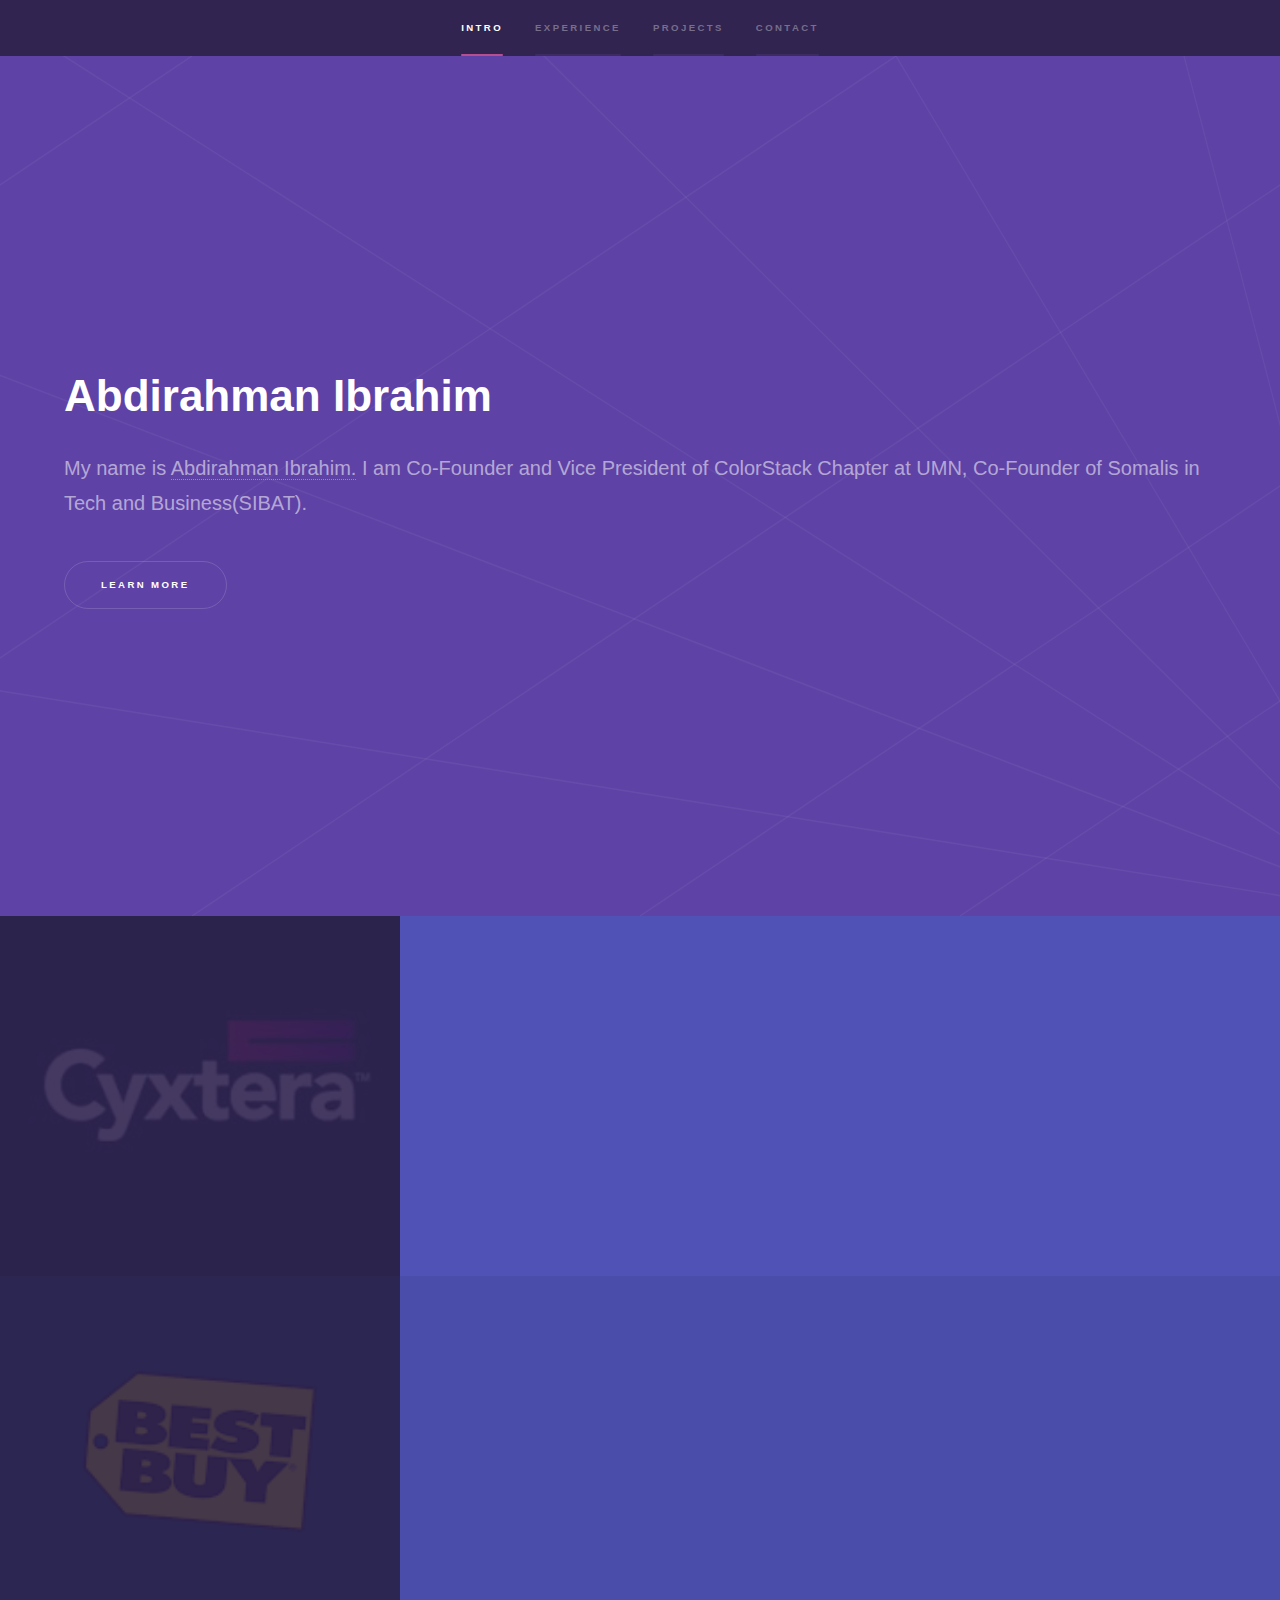
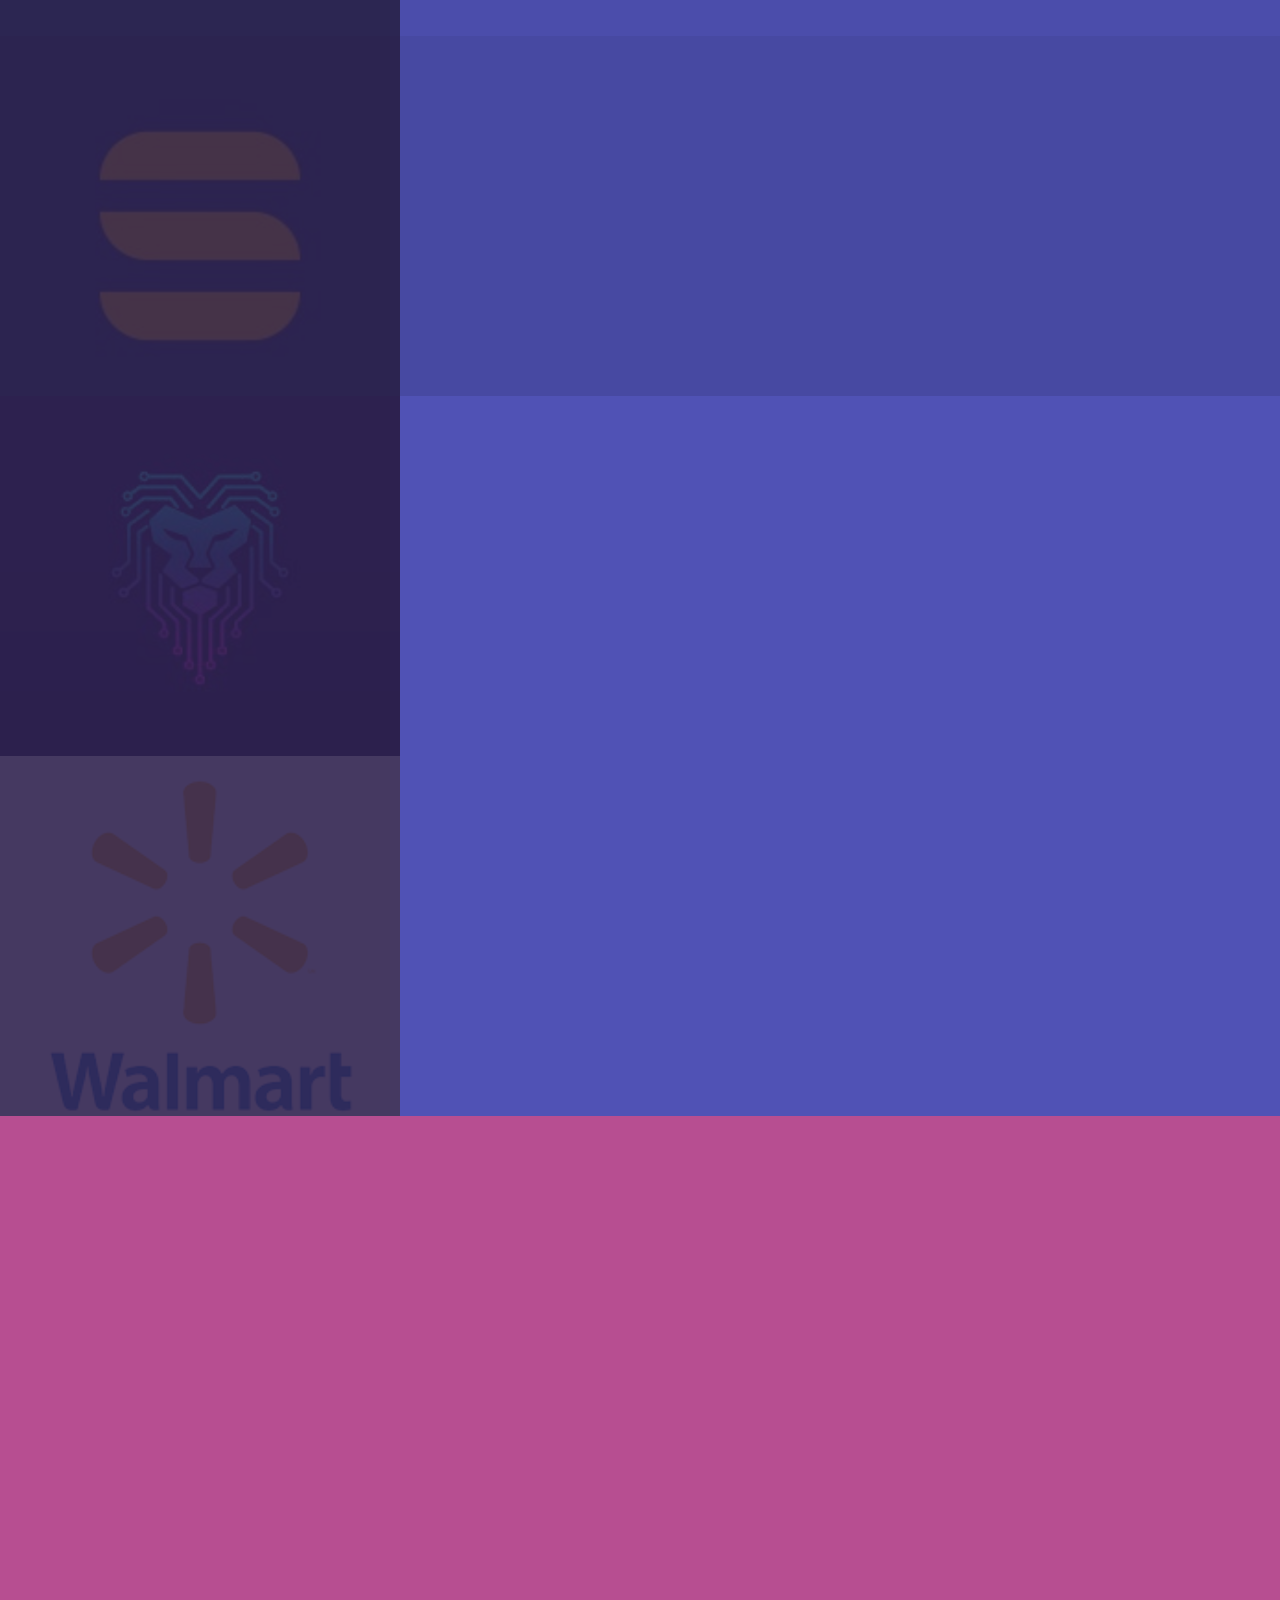
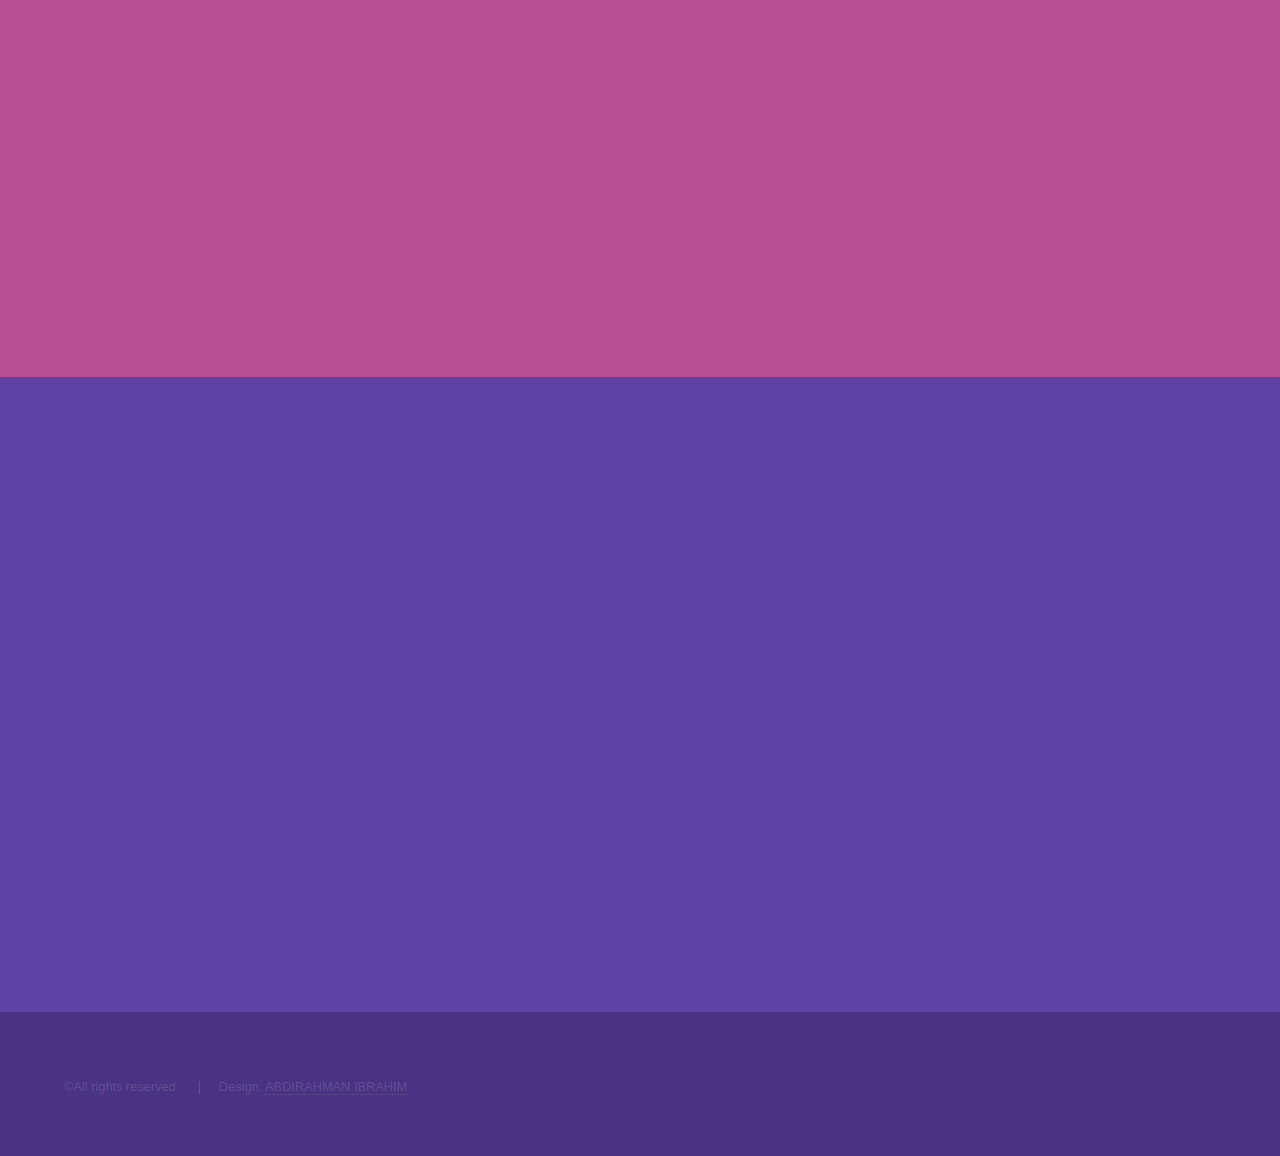
<file: index.html>
<!DOCTYPE HTML>
<!--
	Hyperspace by HTML5 UP
	html5up.net | @ajlkn
	Free for personal and commercial use under the CCA 3.0 license (html5up.net/license)
-->
<html>
	<head>
		<title>Portfolio by Abdirahman Ibrahim</title>
		<meta charset="utf-8" />
		<meta name="viewport" content="width=device-width, initial-scale=1, user-scalable=no" />
		<link rel="stylesheet" href="assets/css/main.css" />
		<noscript><link rel="stylesheet" href="assets/css/noscript.css" /></noscript>
	</head>
	<body class="is-preload">

		<!-- Sidebar -->
			<section id="sidebar">
				<div class="inner">
					<nav>
						<ul>
							<li><a href="#intro">Intro</a></li>
							<li><a href="#one">Experience</a></li>
							<li><a href="#two">Projects</a></li>
							<li><a href="#three">Contact</a></li>
						</ul>
					</nav>
				</div>
			</section>

		<!-- Wrapper -->
			<div id="wrapper">

				<!-- Intro -->
					<section id="intro" class="wrapper style1 fullscreen fade-up">
						<div class="inner">
							<h1>Abdirahman Ibrahim</h1>
							<p>My name is <a href="https://www.linkedin.com/in/abdirahman-ibrahim-74061524a/">Abdirahman Ibrahim.</a> I am Co-Founder and Vice President of ColorStack Chapter at UMN, Co-Founder of Somalis in Tech and Business(SIBAT).<br />
							<ul class="actions">
								<li><a href="generic.html" class="button scrolly">Learn more</a></li>
							</ul>
						</div>
					</section>

				<!-- One -->
					<section id="one" class="wrapper style2 spotlights">
						<section>
							<a href="#" class="image"><img src="images/pic1.jpg" alt="" data-position="center center" /></a>
							<div class="content">
								<div class="inner">
									<h2>IT Help Desk Intern (CYXTERA)</h2>
									<p>Provided technical support to users, resolving issues on the first attempt. Assisted with the installation of new software and updates, resulting in reduced system downtime. Documented and tracked issues using a ticketing system, ensuring follow-up.</p>
						
								</div>
							</div>
						</section>
						<section>
							<a href="#" class="image"><img src="images/download-1.png" alt="" data-position="top center" /></a>
							<div class="content">
								<div class="inner">
									<h2>Python Tutor (BEST BUY)</h2>
									<p>Developed lesson plans that enabled high school students to learn Python. Assisted students in understanding Python syntax, leading to improved test scores. Collaborated with interns and instructors to create an engaging learning environment, increasing student engagement.</p>
									
								</div>
							</div>
						</section>
						<section>
							<a href="#" class="image"><img src="images/cstack.jpg" alt="" data-position="top center" /></a>
							<div class="content">
								<div class="inner">
									<h2>ColorStack</h2>
									<p>In my role as Co-Founder and Co-Vice President of the Colorstack UMN Chapter, I handled administrative tasks, including documentation and communication, to ensure efficient operations. I developed and executed publicity strategies to increase event attendance and assisted in planning and coordinating events to promote the organization's goals and activities, boosting member engagement.</p>
									
								</div>
							</div>
						</section>
						<section>
							<a href="#" class="image"><img src="images/sibat.jpg" alt="" data-position="top center" /></a>
							<div class="content">
								<div class="inner">
									<h2>SIBAT (Somalis In Business And Tech)</h2>
									<p>As a co-founder of SIBAT, I collaborated with professionals to build a supportive network for Somali individuals in business and tech. I provided academic support to students, assisting with homework and LeetCode problems, and enhancing their problem-solving skills.</p>
									
								</div>
							</div>
						</section>
						<section>
							<a href="#" class="image"><img src="images/pic3.png" alt="" data-position="25% 25%" /></a>
							<div class="content">
								<div class="inner">
									<h2>Garden Center Associate</h2>
									<p>Maintained an organized supply area, enhancing inventory accuracy and speeding up restocking. Set up seasonal displays, attracting more foot traffic. Delivered excellent customer service, contributing to positive feedback and repeat business.</p>
									
								</div>
							</div>
						</section>
					</section>

				<!-- Two -->
					<section id="two" class="wrapper style3 fade-up">
						<div class="inner">
							<h2><a href="https://github.com/ibrah342">PROJECTS</a></h2>
							<p>I have completed multiple computer science <a href="https://github.com/ibrah342">projects</a> that highlight my technical proficiency and problem-solving skills. My work reflects a strong ability to apply theoretical knowledge to practical, real-world applications, enhancing user experience and educational value.</p>
							<div class="features">
								<section>
									<span class="icon solid major fa-bomb"></span>
									<h3>Minefield</h3>
									<p>Implemented a Minefield game in Java, focusing on creating a strategic and engaging user experience. The game challenges players to navigate a grid while avoiding hidden mines, promoting problem-solving and strategic thinking skills.</p>
								</section>
								<section>
									<span class="icon solid major fa-chess"></span>
									<h3>Chess</h3>
									<p>Developed a Java-based 2D Array Chess Game featuring smart algorithms for fair and competitive gameplay. The project is designed to enhance the traditional chess experience by integrating advanced computational techniques, offering users an engaging and challenging experience.</p>
								</section>
								<section>
									<span class="icon solid major fa-desktop"></span>
									<h3>Portfolio</h3>
									<p>Developed a web-based portfolio using CSS to showcase personal projects and skills. The portfolio is designed to be visually appealing and easily navigable, providing a professional presentation of work and achievements.</p>
								</section>
								<section>
									<span class="icon solid major fa-memory"></span>
									<h3>Memory Game</h3>
									<p> Built a Memory Game using HTML, CSS, and JavaScript. The game tests and improves users' memory with progressively challenging levels featuring flashing lights and sounds. It is designed to be both entertaining and educational, enhancing cognitive skills through gameplay.</p>
								</section>
								
								
							</div>
						
						</div>
					</section>

				<!-- Three -->
					<section id="three" class="wrapper style1 fade-up">
						<div class="inner">
							<h2>CONTACT</h2>
							<p>Feel free to get in touch with me for any inquiries, collaborations, or opportunities. You can reach me through the following channels on the left coloumn.</p>
							<div class="split style1">
								<section>
									<form method="post" action="#">
										<div class="fields">
											<div class="field half">
												<label for="name">Name</label>
												<input type="text" name="name" id="name" />
											</div>
											<div class="field half">
												<label for="email">Email</label>
												<input type="text" name="email" id="email" />
											</div>
											<div class="field">
												<label for="message">Message</label>
												<textarea name="message" id="message" rows="5"></textarea>
											</div>
										</div>
										<ul class="actions">
											<li><a href="" class="button submit">Send Message</a></li>
										</ul>
									</form>
								</section>
								<section>
									<ul class="contact">
										<li>
											<h3>Address</h3>
											<span>UNIVERSITY OF MINNESOTA TC<br />
											Minneapolis, MN 55455-2455<br />
											USA</span>
										</li>
										<li>
											<h3>Email</h3>
											<a href="#">abdirahman.ibrahim0713@gmail.com</a>
										</li>
										<li>
											<h3>Phone</h3>
											<span>(612) 481-4718</span>
										</li>
										<li>
											<h3>Social</h3>
											<ul class="icons">
												<li><a href="https://www.linkedin.com/in/abdirahman-ibrahim-74061524a/" class="icon brands fa-linkedin-in"><span class="label">LinkedIn</span></a></li>
												<li><a href="https://github.com/ibrah342" class="icon brands fa-github"><span class="label">GitHub</span></a></li>
				
											</ul>
										</li>
									</ul>
								</section>
							</div>
						</div>
					</section>

			</div>

		<!-- Footer -->
			<footer id="footer" class="wrapper style1-alt">
				<div class="inner">
					<ul class="menu">
						<li>&copy;All rights reserved.</li><li>Design: <a href="https://www.instagram.com/4bdirahman_">ABDIRAHMAN IBRAHIM</a></li>
					</ul>
				</div>
			</footer>

		<!-- Scripts -->
			<script src="assets/js/jquery.min.js"></script>
			<script src="assets/js/jquery.scrollex.min.js"></script>
			<script src="assets/js/jquery.scrolly.min.js"></script>
			<script src="assets/js/browser.min.js"></script>
			<script src="assets/js/breakpoints.min.js"></script>
			<script src="assets/js/util.js"></script>
			<script src="assets/js/main.js"></script>

	</body>
</html>
</file>
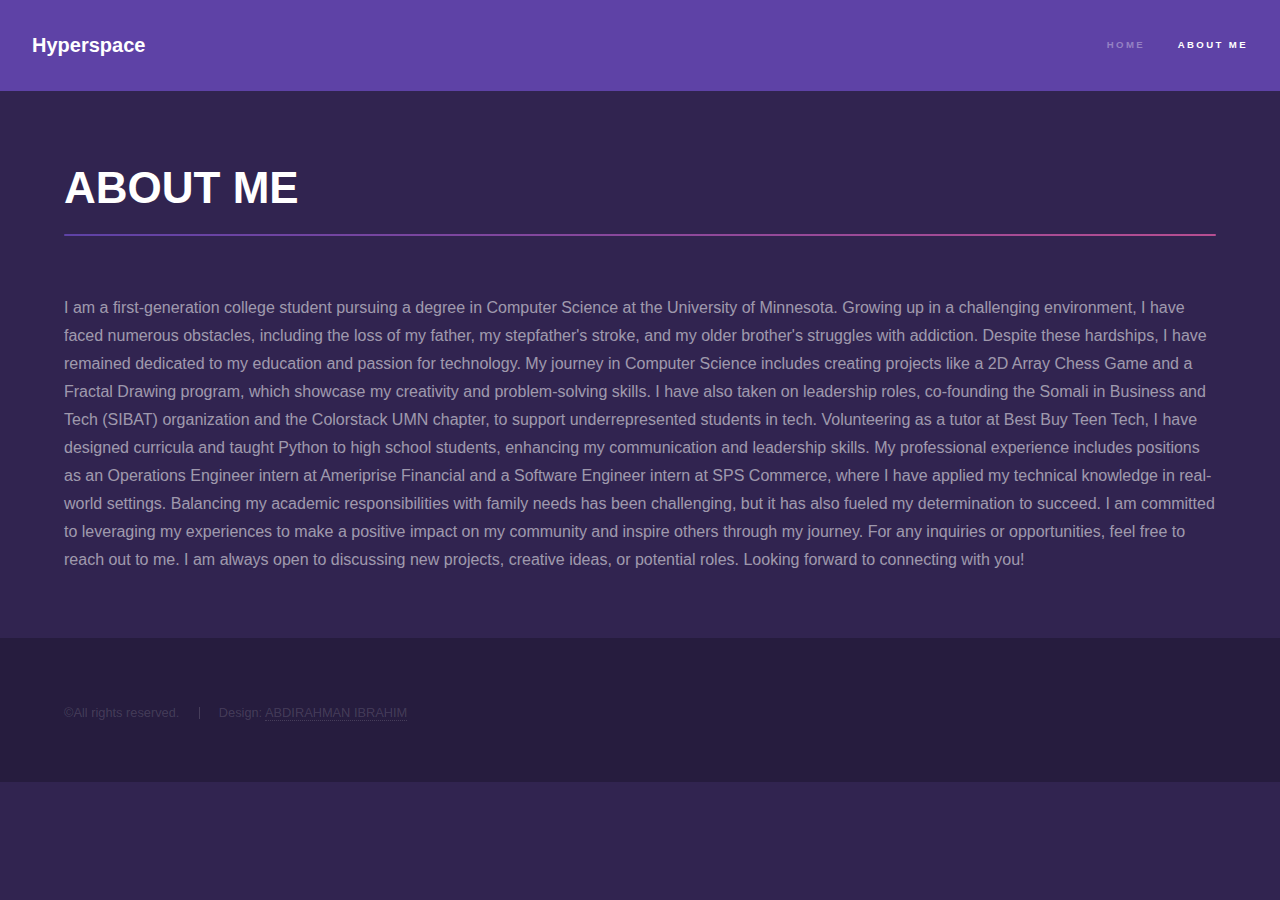
<file: generic.html>
<!DOCTYPE HTML>
<!--
	Hyperspace by HTML5 UP
	html5up.net | @ajlkn
	Free for personal and commercial use under the CCA 3.0 license (html5up.net/license)
-->
<html>
	<head>
		<title>Generic - Hyperspace by HTML5 UP</title>
		<meta charset="utf-8" />
		<meta name="viewport" content="width=device-width, initial-scale=1, user-scalable=no" />
		<link rel="stylesheet" href="assets/css/main.css" />
		<noscript><link rel="stylesheet" href="assets/css/noscript.css" /></noscript>
	</head>
	<body class="is-preload">

		<!-- Header -->
			<header id="header">
				<a href="index.html" class="title">Hyperspace</a>
				<nav>
					<ul>
						<li><a href="index.html">Home</a></li>
						<li><a href="generic.html" class="active">About me</a></li>
					</ul>
				</nav>
			</header>

		<!-- Wrapper -->
			<div id="wrapper">

				<!-- Main -->
					<section id="main" class="wrapper">
						<div class="inner">
							<h1 class="major">ABOUT ME</h1>
							<span class="image fit"> <alt="" class="image fit"/></span>
							<p>I am a first-generation college student pursuing a degree in Computer Science at the University of Minnesota. Growing up in a challenging environment, I have faced numerous obstacles, including the loss of my father, my stepfather's stroke, and my older brother's struggles with addiction. Despite these hardships, I have remained dedicated to my education and passion for technology.

								My journey in Computer Science includes creating projects like a 2D Array Chess Game and a Fractal Drawing program, which showcase my creativity and problem-solving skills. I have also taken on leadership roles, co-founding the Somali in Business and Tech (SIBAT) organization and the Colorstack UMN chapter, to support underrepresented students in tech.
								
								Volunteering as a tutor at Best Buy Teen Tech, I have designed curricula and taught Python to high school students, enhancing my communication and leadership skills. My professional experience includes positions as an Operations Engineer intern at Ameriprise Financial and a Software Engineer intern at SPS Commerce, where I have applied my technical knowledge in real-world settings.
								
								Balancing my academic responsibilities with family needs has been challenging, but it has also fueled my determination to succeed. I am committed to leveraging my experiences to make a positive impact on my community and inspire others through my journey.
								
								For any inquiries or opportunities, feel free to reach out to me. I am always open to discussing new projects, creative ideas, or potential roles. Looking forward to connecting with you!</p>
						</div>
					</section>

			</div>

		<!-- Footer -->
			<footer id="footer" class="wrapper alt">
				<div class="inner">
					<ul class="menu">
						<li>&copy;All rights reserved.</li><li>Design: <a href="https://www.instagram.com/4bdirahman_">ABDIRAHMAN IBRAHIM</a></li>
					</ul>
				</div>
			</footer>

		<!-- Scripts -->
			<script src="assets/js/jquery.min.js"></script>
			<script src="assets/js/jquery.scrollex.min.js"></script>
			<script src="assets/js/jquery.scrolly.min.js"></script>
			<script src="assets/js/browser.min.js"></script>
			<script src="assets/js/breakpoints.min.js"></script>
			<script src="assets/js/util.js"></script>
			<script src="assets/js/main.js"></script>

	</body>
</html>
</file>
<file: assets/css/noscript.css>
/*
	Hyperspace by HTML5 UP
	html5up.net | @ajlkn
	Free for personal and commercial use under the CCA 3.0 license (html5up.net/license)
*/

/* Spotlights */

	.spotlights > section > .image:before {
		opacity: 0 !important;
	}

	.spotlights > section > .content > .inner {
		-moz-transform: none !important;
		-webkit-transform: none !important;
		-ms-transform: none !important;
		transform: none !important;
		opacity: 1 !important;
	}

/* Wrapper */

	.wrapper > .inner {
		opacity: 1 !important;
		-moz-transform: none !important;
		-webkit-transform: none !important;
		-ms-transform: none !important;
		transform: none !important;
	}

/* Sidebar */

	#sidebar > .inner {
		opacity: 1 !important;
	}

	#sidebar nav > ul > li {
		-moz-transform: none !important;
		-webkit-transform: none !important;
		-ms-transform: none !important;
		transform: none !important;
		opacity: 1 !important;
	}
</file>
<file: assets/css/main.css>
@import url(fontawesome-all.min.css);

/*
	Hyperspace by HTML5 UP
	html5up.net | @ajlkn
	Free for personal and commercial use under the CCA 3.0 license (html5up.net/license)
*/

html, body, div, span, applet, object,
iframe, h1, h2, h3, h4, h5, h6, p, blockquote,
pre, a, abbr, acronym, address, big, cite,
code, del, dfn, em, img, ins, kbd, q, s, samp,
small, strike, strong, sub, sup, tt, var, b,
u, i, center, dl, dt, dd, ol, ul, li, fieldset,
form, label, legend, table, caption, tbody,
tfoot, thead, tr, th, td, article, aside,
canvas, details, embed, figure, figcaption,
footer, header, hgroup, menu, nav, output, ruby,
section, summary, time, mark, audio, video {
	margin: 0;
	padding: 0;
	border: 0;
	font-size: 100%;
	font: inherit;
	vertical-align: baseline;}

article, aside, details, figcaption, figure,
footer, header, hgroup, menu, nav, section {
	display: block;}
	
body {
	line-height: 1;
}


ol, ul {
	list-style: none;
}

blockquote, q {
	quotes: none;
}

	blockquote:before, blockquote:after, q:before, q:after {
		content: '';
		content: none;
	}

table {
	border-collapse: collapse;
	border-spacing: 0;
}

body {
	-webkit-text-size-adjust: none;
}

mark {
	background-color: transparent;
	color: inherit;
}

input::-moz-focus-inner {
	border: 0;
	padding: 0;
}

input, select, textarea {
	-moz-appearance: none;
	-webkit-appearance: none;
	-ms-appearance: none;
	appearance: none;
}

/* Basic */

	@-ms-viewport {
		width: device-width;
	}

	body {
		-ms-overflow-style: scrollbar;
	}

	@media screen and (max-width: 480px) {

		html, body {
			min-width: 320px;
		}

	}

	html {
		box-sizing: border-box;
	}

	*, *:before, *:after {
		box-sizing: inherit;
	}

	body {
		background: #312450;
	}

		body.is-preload *, body.is-preload *:before, body.is-preload *:after {
			-moz-animation: none !important;
			-webkit-animation: none !important;
			-ms-animation: none !important;
			animation: none !important;
			-moz-transition: none !important;
			-webkit-transition: none !important;
			-ms-transition: none !important;
			transition: none !important;
		}

/* Type */

	body, input, select, textarea {
		color: rgba(255, 255, 255, 0.55);
		font-family: Arial, Helvetica, sans-serif;
		font-size: 16.5pt;
		font-weight: normal;
		line-height: 1.75;
	}

		@media screen and (max-width: 1680px) {

			body, input, select, textarea {
				font-size: 13pt;
			}

		}

		@media screen and (max-width: 1280px) {

			body, input, select, textarea {
				font-size: 12pt;
			}

		}

		@media screen and (max-width: 360px) {

			body, input, select, textarea {
				font-size: 11pt;
			}

		}

	a {
		-moz-transition: color 0.2s ease, border-bottom-color 0.2s ease;
		-webkit-transition: color 0.2s ease, border-bottom-color 0.2s ease;
		-ms-transition: color 0.2s ease, border-bottom-color 0.2s ease;
		transition: color 0.2s ease, border-bottom-color 0.2s ease;
		border-bottom: dotted 1px rgba(255, 255, 255, 0.35);
		color: inherit;
		text-decoration: none;
	}

		a:hover {
			border-bottom-color: transparent;
			color: #ffffff;
		}

	strong, b {
		color: #ffffff;
		font-weight: bold;
	}

	em, i {
		font-style: italic;
	}

	p {
		margin: 0 0 2em 0;
	}

	h1, h2, h3, h4, h5, h6 {
		color: #ffffff;
		font-weight: bold;
		line-height: 1.5;
		margin: 0 0 0.5em 0;
	}

		h1 a, h2 a, h3 a, h4 a, h5 a, h6 a {
			color: inherit;
			text-decoration: none;
		}

	h1 {
		font-size: 2.75em;
	}

		h1.major {
			margin: 0 0 1.3em 0;
			position: relative;
			padding-bottom: 0.35em;
		}

			h1.major:after {
				background-image: -moz-linear-gradient(to right, #5e42a6, #b74e91);
				background-image: -webkit-linear-gradient(to right, #5e42a6, #b74e91);
				background-image: -ms-linear-gradient(to right, #5e42a6, #b74e91);
				background-image: linear-gradient(to right, #5e42a6, #b74e91);
				-moz-transition: max-width 0.2s ease;
				-webkit-transition: max-width 0.2s ease;
				-ms-transition: max-width 0.2s ease;
				transition: max-width 0.2s ease;
				border-radius: 0.2em;
				bottom: 0;
				content: '';
				height: 0.05em;
				position: absolute;
				right: 0;
				width: 100%;
			}

	h2 {
		font-size: 1.75em;
	}

	h3 {
		font-size: 1.1em;
	}

	h4 {
		font-size: 1em;
	}

	h5 {
		font-size: 0.8em;
	}

	h6 {
		font-size: 0.6em;
	}

	@media screen and (max-width: 736px) {

		h1 {
			font-size: 2em;
		}

		h2 {
			font-size: 1.25em;
		}

		h3 {
			font-size: 1em;
		}

		h4 {
			font-size: 0.8em;
		}

		h5 {
			font-size: 0.6em;
		}

		h6 {
			font-size: 0.6em;
		}

	}

	sub {
		font-size: 0.8em;
		position: relative;
		top: 0.5em;
	}

	sup {
		font-size: 0.8em;
		position: relative;
		top: -0.5em;
	}

	blockquote {
		border-left: solid 4px rgba(255, 255, 255, 0.15);
		font-style: italic;
		margin: 0 0 2em 0;
		padding: 0.5em 0 0.5em 2em;
	}

	code {
		background: rgba(255, 255, 255, 0.05);
		border-radius: 0.25em;
		border: solid 1px rgba(255, 255, 255, 0.15);
		font-family: "Courier New", monospace;
		font-size: 0.9em;
		margin: 0 0.25em;
		padding: 0.25em 0.65em;
	}

	pre {
		-webkit-overflow-scrolling: touch;
		font-family: "Courier New", monospace;
		font-size: 0.9em;
		margin: 0 0 2em 0;
	}

		pre code {
			display: block;
			line-height: 1.75em;
			padding: 1em 1.5em;
			overflow-x: auto;
		}

	hr {
		border: 0;
		border-bottom: solid 1px rgba(255, 255, 255, 0.15);
		margin: 2em 0;
	}

		hr.major {
			margin: 3em 0;
		}

	.align-left {
		text-align: left;
	}

	.align-center {
		text-align: center;
	}

	.align-right {
		text-align: right;
	}

/* Row */

	.row {
		display: flex;
		flex-wrap: wrap;
		box-sizing: border-box;
		align-items: stretch;
	}

		.row > * {
			box-sizing: border-box;
		}

		.row.gtr-uniform > * > :last-child {
			margin-bottom: 0;
		}

		.row.aln-left {
			justify-content: flex-start;
		}

		.row.aln-center {
			justify-content: center;
		}

		.row.aln-right {
			justify-content: flex-end;
		}

		.row.aln-top {
			align-items: flex-start;
		}

		.row.aln-middle {
			align-items: center;
		}

		.row.aln-bottom {
			align-items: flex-end;
		}

		.row > .imp {
			order: -1;
		}

		.row > .col-1 {
			width: 8.33333%;
		}

		.row > .off-1 {
			margin-left: 8.33333%;
		}

		.row > .col-2 {
			width: 16.66667%;
		}

		.row > .off-2 {
			margin-left: 16.66667%;
		}

		.row > .col-3 {
			width: 25%;
		}

		.row > .off-3 {
			margin-left: 25%;
		}

		.row > .col-4 {
			width: 33.33333%;
		}

		.row > .off-4 {
			margin-left: 33.33333%;
		}

		.row > .col-5 {
			width: 41.66667%;
		}

		.row > .off-5 {
			margin-left: 41.66667%;
		}

		.row > .col-6 {
			width: 50%;
		}

		.row > .off-6 {
			margin-left: 50%;
		}

		.row > .col-7 {
			width: 58.33333%;
		}

		.row > .off-7 {
			margin-left: 58.33333%;
		}

		.row > .col-8 {
			width: 66.66667%;
		}

		.row > .off-8 {
			margin-left: 66.66667%;
		}

		.row > .col-9 {
			width: 75%;
		}

		.row > .off-9 {
			margin-left: 75%;
		}

		.row > .col-10 {
			width: 83.33333%;
		}

		.row > .off-10 {
			margin-left: 83.33333%;
		}

		.row > .col-11 {
			width: 91.66667%;
		}

		.row > .off-11 {
			margin-left: 91.66667%;
		}

		.row > .col-12 {
			width: 100%;
		}

		.row > .off-12 {
			margin-left: 100%;
		}

		.row.gtr-0 {
			margin-top: 0;
			margin-left: 0em;
		}

			.row.gtr-0 > * {
				padding: 0 0 0 0em;
			}

			.row.gtr-0.gtr-uniform {
				margin-top: 0em;
			}

				.row.gtr-0.gtr-uniform > * {
					padding-top: 0em;
				}

		.row.gtr-25 {
			margin-top: 0;
			margin-left: -0.375em;
		}

			.row.gtr-25 > * {
				padding: 0 0 0 0.375em;
			}

			.row.gtr-25.gtr-uniform {
				margin-top: -0.375em;
			}

				.row.gtr-25.gtr-uniform > * {
					padding-top: 0.375em;
				}

		.row.gtr-50 {
			margin-top: 0;
			margin-left: -0.75em;
		}

			.row.gtr-50 > * {
				padding: 0 0 0 0.75em;
			}

			.row.gtr-50.gtr-uniform {
				margin-top: -0.75em;
			}

				.row.gtr-50.gtr-uniform > * {
					padding-top: 0.75em;
				}

		.row {
			margin-top: 0;
			margin-left: -1.5em;
		}

			.row > * {
				padding: 0 0 0 1.5em;
			}

			.row.gtr-uniform {
				margin-top: -1.5em;
			}

				.row.gtr-uniform > * {
					padding-top: 1.5em;
				}

		.row.gtr-150 {
			margin-top: 0;
			margin-left: -2.25em;
		}

			.row.gtr-150 > * {
				padding: 0 0 0 2.25em;
			}

			.row.gtr-150.gtr-uniform {
				margin-top: -2.25em;
			}

				.row.gtr-150.gtr-uniform > * {
					padding-top: 2.25em;
				}

		.row.gtr-200 {
			margin-top: 0;
			margin-left: -3em;
		}

			.row.gtr-200 > * {
				padding: 0 0 0 3em;
			}

			.row.gtr-200.gtr-uniform {
				margin-top: -3em;
			}

				.row.gtr-200.gtr-uniform > * {
					padding-top: 3em;
				}

		@media screen and (max-width: 1680px) {

			.row {
				display: flex;
				flex-wrap: wrap;
				box-sizing: border-box;
				align-items: stretch;
			}

				.row > * {
					box-sizing: border-box;
				}

				.row.gtr-uniform > * > :last-child {
					margin-bottom: 0;
				}

				.row.aln-left {
					justify-content: flex-start;
				}

				.row.aln-center {
					justify-content: center;
				}

				.row.aln-right {
					justify-content: flex-end;
				}

				.row.aln-top {
					align-items: flex-start;
				}

				.row.aln-middle {
					align-items: center;
				}

				.row.aln-bottom {
					align-items: flex-end;
				}

				.row > .imp-xlarge {
					order: -1;
				}

				.row > .col-1-xlarge {
					width: 8.33333%;
				}

				.row > .off-1-xlarge {
					margin-left: 8.33333%;
				}

				.row > .col-2-xlarge {
					width: 16.66667%;
				}

				.row > .off-2-xlarge {
					margin-left: 16.66667%;
				}

				.row > .col-3-xlarge {
					width: 25%;
				}

				.row > .off-3-xlarge {
					margin-left: 25%;
				}

				.row > .col-4-xlarge {
					width: 33.33333%;
				}

				.row > .off-4-xlarge {
					margin-left: 33.33333%;
				}

				.row > .col-5-xlarge {
					width: 41.66667%;
				}

				.row > .off-5-xlarge {
					margin-left: 41.66667%;
				}

				.row > .col-6-xlarge {
					width: 50%;
				}

				.row > .off-6-xlarge {
					margin-left: 50%;
				}

				.row > .col-7-xlarge {
					width: 58.33333%;
				}

				.row > .off-7-xlarge {
					margin-left: 58.33333%;
				}

				.row > .col-8-xlarge {
					width: 66.66667%;
				}

				.row > .off-8-xlarge {
					margin-left: 66.66667%;
				}

				.row > .col-9-xlarge {
					width: 75%;
				}

				.row > .off-9-xlarge {
					margin-left: 75%;
				}

				.row > .col-10-xlarge {
					width: 83.33333%;
				}

				.row > .off-10-xlarge {
					margin-left: 83.33333%;
				}

				.row > .col-11-xlarge {
					width: 91.66667%;
				}

				.row > .off-11-xlarge {
					margin-left: 91.66667%;
				}

				.row > .col-12-xlarge {
					width: 100%;
				}

				.row > .off-12-xlarge {
					margin-left: 100%;
				}

				.row.gtr-0 {
					margin-top: 0;
					margin-left: 0em;
				}

					.row.gtr-0 > * {
						padding: 0 0 0 0em;
					}

					.row.gtr-0.gtr-uniform {
						margin-top: 0em;
					}

						.row.gtr-0.gtr-uniform > * {
							padding-top: 0em;
						}

				.row.gtr-25 {
					margin-top: 0;
					margin-left: -0.375em;
				}

					.row.gtr-25 > * {
						padding: 0 0 0 0.375em;
					}

					.row.gtr-25.gtr-uniform {
						margin-top: -0.375em;
					}

						.row.gtr-25.gtr-uniform > * {
							padding-top: 0.375em;
						}

				.row.gtr-50 {
					margin-top: 0;
					margin-left: -0.75em;
				}

					.row.gtr-50 > * {
						padding: 0 0 0 0.75em;
					}

					.row.gtr-50.gtr-uniform {
						margin-top: -0.75em;
					}

						.row.gtr-50.gtr-uniform > * {
							padding-top: 0.75em;
						}

				.row {
					margin-top: 0;
					margin-left: -1.5em;
				}

					.row > * {
						padding: 0 0 0 1.5em;
					}

					.row.gtr-uniform {
						margin-top: -1.5em;
					}

						.row.gtr-uniform > * {
							padding-top: 1.5em;
						}

				.row.gtr-150 {
					margin-top: 0;
					margin-left: -2.25em;
				}

					.row.gtr-150 > * {
						padding: 0 0 0 2.25em;
					}

					.row.gtr-150.gtr-uniform {
						margin-top: -2.25em;
					}

						.row.gtr-150.gtr-uniform > * {
							padding-top: 2.25em;
						}

				.row.gtr-200 {
					margin-top: 0;
					margin-left: -3em;
				}

					.row.gtr-200 > * {
						padding: 0 0 0 3em;
					}

					.row.gtr-200.gtr-uniform {
						margin-top: -3em;
					}

						.row.gtr-200.gtr-uniform > * {
							padding-top: 3em;
						}

		}

		@media screen and (max-width: 1280px) {

			.row {
				display: flex;
				flex-wrap: wrap;
				box-sizing: border-box;
				align-items: stretch;
			}

				.row > * {
					box-sizing: border-box;
				}

				.row.gtr-uniform > * > :last-child {
					margin-bottom: 0;
				}

				.row.aln-left {
					justify-content: flex-start;
				}

				.row.aln-center {
					justify-content: center;
				}

				.row.aln-right {
					justify-content: flex-end;
				}

				.row.aln-top {
					align-items: flex-start;
				}

				.row.aln-middle {
					align-items: center;
				}

				.row.aln-bottom {
					align-items: flex-end;
				}

				.row > .imp-large {
					order: -1;
				}

				.row > .col-1-large {
					width: 8.33333%;
				}

				.row > .off-1-large {
					margin-left: 8.33333%;
				}

				.row > .col-2-large {
					width: 16.66667%;
				}

				.row > .off-2-large {
					margin-left: 16.66667%;
				}

				.row > .col-3-large {
					width: 25%;
				}

				.row > .off-3-large {
					margin-left: 25%;
				}

				.row > .col-4-large {
					width: 33.33333%;
				}

				.row > .off-4-large {
					margin-left: 33.33333%;
				}

				.row > .col-5-large {
					width: 41.66667%;
				}

				.row > .off-5-large {
					margin-left: 41.66667%;
				}

				.row > .col-6-large {
					width: 50%;
				}

				.row > .off-6-large {
					margin-left: 50%;
				}

				.row > .col-7-large {
					width: 58.33333%;
				}

				.row > .off-7-large {
					margin-left: 58.33333%;
				}

				.row > .col-8-large {
					width: 66.66667%;
				}

				.row > .off-8-large {
					margin-left: 66.66667%;
				}

				.row > .col-9-large {
					width: 75%;
				}

				.row > .off-9-large {
					margin-left: 75%;
				}

				.row > .col-10-large {
					width: 83.33333%;
				}

				.row > .off-10-large {
					margin-left: 83.33333%;
				}

				.row > .col-11-large {
					width: 91.66667%;
				}

				.row > .off-11-large {
					margin-left: 91.66667%;
				}

				.row > .col-12-large {
					width: 100%;
				}

				.row > .off-12-large {
					margin-left: 100%;
				}

				.row.gtr-0 {
					margin-top: 0;
					margin-left: 0em;
				}

					.row.gtr-0 > * {
						padding: 0 0 0 0em;
					}

					.row.gtr-0.gtr-uniform {
						margin-top: 0em;
					}

						.row.gtr-0.gtr-uniform > * {
							padding-top: 0em;
						}

				.row.gtr-25 {
					margin-top: 0;
					margin-left: -0.375em;
				}

					.row.gtr-25 > * {
						padding: 0 0 0 0.375em;
					}

					.row.gtr-25.gtr-uniform {
						margin-top: -0.375em;
					}

						.row.gtr-25.gtr-uniform > * {
							padding-top: 0.375em;
						}

				.row.gtr-50 {
					margin-top: 0;
					margin-left: -0.75em;
				}

					.row.gtr-50 > * {
						padding: 0 0 0 0.75em;
					}

					.row.gtr-50.gtr-uniform {
						margin-top: -0.75em;
					}

						.row.gtr-50.gtr-uniform > * {
							padding-top: 0.75em;
						}

				.row {
					margin-top: 0;
					margin-left: -1.5em;
				}

					.row > * {
						padding: 0 0 0 1.5em;
					}

					.row.gtr-uniform {
						margin-top: -1.5em;
					}

						.row.gtr-uniform > * {
							padding-top: 1.5em;
						}

				.row.gtr-150 {
					margin-top: 0;
					margin-left: -2.25em;
				}

					.row.gtr-150 > * {
						padding: 0 0 0 2.25em;
					}

					.row.gtr-150.gtr-uniform {
						margin-top: -2.25em;
					}

						.row.gtr-150.gtr-uniform > * {
							padding-top: 2.25em;
						}

				.row.gtr-200 {
					margin-top: 0;
					margin-left: -3em;
				}

					.row.gtr-200 > * {
						padding: 0 0 0 3em;
					}

					.row.gtr-200.gtr-uniform {
						margin-top: -3em;
					}

						.row.gtr-200.gtr-uniform > * {
							padding-top: 3em;
						}

		}

		@media screen and (max-width: 980px) {

			.row {
				display: flex;
				flex-wrap: wrap;
				box-sizing: border-box;
				align-items: stretch;
			}

				.row > * {
					box-sizing: border-box;
				}

				.row.gtr-uniform > * > :last-child {
					margin-bottom: 0;
				}

				.row.aln-left {
					justify-content: flex-start;
				}

				.row.aln-center {
					justify-content: center;
				}

				.row.aln-right {
					justify-content: flex-end;
				}

				.row.aln-top {
					align-items: flex-start;
				}

				.row.aln-middle {
					align-items: center;
				}

				.row.aln-bottom {
					align-items: flex-end;
				}

				.row > .imp-medium {
					order: -1;
				}

				.row > .col-1-medium {
					width: 8.33333%;
				}

				.row > .off-1-medium {
					margin-left: 8.33333%;
				}

				.row > .col-2-medium {
					width: 16.66667%;
				}

				.row > .off-2-medium {
					margin-left: 16.66667%;
				}

				.row > .col-3-medium {
					width: 25%;
				}

				.row > .off-3-medium {
					margin-left: 25%;
				}

				.row > .col-4-medium {
					width: 33.33333%;
				}

				.row > .off-4-medium {
					margin-left: 33.33333%;
				}

				.row > .col-5-medium {
					width: 41.66667%;
				}

				.row > .off-5-medium {
					margin-left: 41.66667%;
				}

				.row > .col-6-medium {
					width: 50%;
				}

				.row > .off-6-medium {
					margin-left: 50%;
				}

				.row > .col-7-medium {
					width: 58.33333%;
				}

				.row > .off-7-medium {
					margin-left: 58.33333%;
				}

				.row > .col-8-medium {
					width: 66.66667%;
				}

				.row > .off-8-medium {
					margin-left: 66.66667%;
				}

				.row > .col-9-medium {
					width: 75%;
				}

				.row > .off-9-medium {
					margin-left: 75%;
				}

				.row > .col-10-medium {
					width: 83.33333%;
				}

				.row > .off-10-medium {
					margin-left: 83.33333%;
				}

				.row > .col-11-medium {
					width: 91.66667%;
				}

				.row > .off-11-medium {
					margin-left: 91.66667%;
				}

				.row > .col-12-medium {
					width: 100%;
				}

				.row > .off-12-medium {
					margin-left: 100%;
				}

				.row.gtr-0 {
					margin-top: 0;
					margin-left: 0em;
				}

					.row.gtr-0 > * {
						padding: 0 0 0 0em;
					}

					.row.gtr-0.gtr-uniform {
						margin-top: 0em;
					}

						.row.gtr-0.gtr-uniform > * {
							padding-top: 0em;
						}

				.row.gtr-25 {
					margin-top: 0;
					margin-left: -0.375em;
				}

					.row.gtr-25 > * {
						padding: 0 0 0 0.375em;
					}

					.row.gtr-25.gtr-uniform {
						margin-top: -0.375em;
					}

						.row.gtr-25.gtr-uniform > * {
							padding-top: 0.375em;
						}

				.row.gtr-50 {
					margin-top: 0;
					margin-left: -0.75em;
				}

					.row.gtr-50 > * {
						padding: 0 0 0 0.75em;
					}

					.row.gtr-50.gtr-uniform {
						margin-top: -0.75em;
					}

						.row.gtr-50.gtr-uniform > * {
							padding-top: 0.75em;
						}

				.row {
					margin-top: 0;
					margin-left: -1.5em;
				}

					.row > * {
						padding: 0 0 0 1.5em;
					}

					.row.gtr-uniform {
						margin-top: -1.5em;
					}

						.row.gtr-uniform > * {
							padding-top: 1.5em;
						}

				.row.gtr-150 {
					margin-top: 0;
					margin-left: -2.25em;
				}

					.row.gtr-150 > * {
						padding: 0 0 0 2.25em;
					}

					.row.gtr-150.gtr-uniform {
						margin-top: -2.25em;
					}

						.row.gtr-150.gtr-uniform > * {
							padding-top: 2.25em;
						}

				.row.gtr-200 {
					margin-top: 0;
					margin-left: -3em;
				}

					.row.gtr-200 > * {
						padding: 0 0 0 3em;
					}

					.row.gtr-200.gtr-uniform {
						margin-top: -3em;
					}

						.row.gtr-200.gtr-uniform > * {
							padding-top: 3em;
						}

		}

		@media screen and (max-width: 736px) {

			.row {
				display: flex;
				flex-wrap: wrap;
				box-sizing: border-box;
				align-items: stretch;
			}

				.row > * {
					box-sizing: border-box;
				}

				.row.gtr-uniform > * > :last-child {
					margin-bottom: 0;
				}

				.row.aln-left {
					justify-content: flex-start;
				}

				.row.aln-center {
					justify-content: center;
				}

				.row.aln-right {
					justify-content: flex-end;
				}

				.row.aln-top {
					align-items: flex-start;
				}

				.row.aln-middle {
					align-items: center;
				}

				.row.aln-bottom {
					align-items: flex-end;
				}

				.row > .imp-small {
					order: -1;
				}

				.row > .col-1-small {
					width: 8.33333%;
				}

				.row > .off-1-small {
					margin-left: 8.33333%;
				}

				.row > .col-2-small {
					width: 16.66667%;
				}

				.row > .off-2-small {
					margin-left: 16.66667%;
				}

				.row > .col-3-small {
					width: 25%;
				}

				.row > .off-3-small {
					margin-left: 25%;
				}

				.row > .col-4-small {
					width: 33.33333%;
				}

				.row > .off-4-small {
					margin-left: 33.33333%;
				}

				.row > .col-5-small {
					width: 41.66667%;
				}

				.row > .off-5-small {
					margin-left: 41.66667%;
				}

				.row > .col-6-small {
					width: 50%;
				}

				.row > .off-6-small {
					margin-left: 50%;
				}

				.row > .col-7-small {
					width: 58.33333%;
				}

				.row > .off-7-small {
					margin-left: 58.33333%;
				}

				.row > .col-8-small {
					width: 66.66667%;
				}

				.row > .off-8-small {
					margin-left: 66.66667%;
				}

				.row > .col-9-small {
					width: 75%;
				}

				.row > .off-9-small {
					margin-left: 75%;
				}

				.row > .col-10-small {
					width: 83.33333%;
				}

				.row > .off-10-small {
					margin-left: 83.33333%;
				}

				.row > .col-11-small {
					width: 91.66667%;
				}

				.row > .off-11-small {
					margin-left: 91.66667%;
				}

				.row > .col-12-small {
					width: 100%;
				}

				.row > .off-12-small {
					margin-left: 100%;
				}

				.row.gtr-0 {
					margin-top: 0;
					margin-left: 0em;
				}

					.row.gtr-0 > * {
						padding: 0 0 0 0em;
					}

					.row.gtr-0.gtr-uniform {
						margin-top: 0em;
					}

						.row.gtr-0.gtr-uniform > * {
							padding-top: 0em;
						}

				.row.gtr-25 {
					margin-top: 0;
					margin-left: -0.375em;
				}

					.row.gtr-25 > * {
						padding: 0 0 0 0.375em;
					}

					.row.gtr-25.gtr-uniform {
						margin-top: -0.375em;
					}

						.row.gtr-25.gtr-uniform > * {
							padding-top: 0.375em;
						}

				.row.gtr-50 {
					margin-top: 0;
					margin-left: -0.75em;
				}

					.row.gtr-50 > * {
						padding: 0 0 0 0.75em;
					}

					.row.gtr-50.gtr-uniform {
						margin-top: -0.75em;
					}

						.row.gtr-50.gtr-uniform > * {
							padding-top: 0.75em;
						}

				.row {
					margin-top: 0;
					margin-left: -1.5em;
				}

					.row > * {
						padding: 0 0 0 1.5em;
					}

					.row.gtr-uniform {
						margin-top: -1.5em;
					}

						.row.gtr-uniform > * {
							padding-top: 1.5em;
						}

				.row.gtr-150 {
					margin-top: 0;
					margin-left: -2.25em;
				}

					.row.gtr-150 > * {
						padding: 0 0 0 2.25em;
					}

					.row.gtr-150.gtr-uniform {
						margin-top: -2.25em;
					}

						.row.gtr-150.gtr-uniform > * {
							padding-top: 2.25em;
						}

				.row.gtr-200 {
					margin-top: 0;
					margin-left: -3em;
				}

					.row.gtr-200 > * {
						padding: 0 0 0 3em;
					}

					.row.gtr-200.gtr-uniform {
						margin-top: -3em;
					}

						.row.gtr-200.gtr-uniform > * {
							padding-top: 3em;
						}

		}

		@media screen and (max-width: 480px) {

			.row {
				display: flex;
				flex-wrap: wrap;
				box-sizing: border-box;
				align-items: stretch;
			}

				.row > * {
					box-sizing: border-box;
				}

				.row.gtr-uniform > * > :last-child {
					margin-bottom: 0;
				}

				.row.aln-left {
					justify-content: flex-start;
				}

				.row.aln-center {
					justify-content: center;
				}

				.row.aln-right {
					justify-content: flex-end;
				}

				.row.aln-top {
					align-items: flex-start;
				}

				.row.aln-middle {
					align-items: center;
				}

				.row.aln-bottom {
					align-items: flex-end;
				}

				.row > .imp-xsmall {
					order: -1;
				}

				.row > .col-1-xsmall {
					width: 8.33333%;
				}

				.row > .off-1-xsmall {
					margin-left: 8.33333%;
				}

				.row > .col-2-xsmall {
					width: 16.66667%;
				}

				.row > .off-2-xsmall {
					margin-left: 16.66667%;
				}

				.row > .col-3-xsmall {
					width: 25%;
				}

				.row > .off-3-xsmall {
					margin-left: 25%;
				}

				.row > .col-4-xsmall {
					width: 33.33333%;
				}

				.row > .off-4-xsmall {
					margin-left: 33.33333%;
				}

				.row > .col-5-xsmall {
					width: 41.66667%;
				}

				.row > .off-5-xsmall {
					margin-left: 41.66667%;
				}

				.row > .col-6-xsmall {
					width: 50%;
				}

				.row > .off-6-xsmall {
					margin-left: 50%;
				}

				.row > .col-7-xsmall {
					width: 58.33333%;
				}

				.row > .off-7-xsmall {
					margin-left: 58.33333%;
				}

				.row > .col-8-xsmall {
					width: 66.66667%;
				}

				.row > .off-8-xsmall {
					margin-left: 66.66667%;
				}

				.row > .col-9-xsmall {
					width: 75%;
				}

				.row > .off-9-xsmall {
					margin-left: 75%;
				}

				.row > .col-10-xsmall {
					width: 83.33333%;
				}

				.row > .off-10-xsmall {
					margin-left: 83.33333%;
				}

				.row > .col-11-xsmall {
					width: 91.66667%;
				}

				.row > .off-11-xsmall {
					margin-left: 91.66667%;
				}

				.row > .col-12-xsmall {
					width: 100%;
				}

				.row > .off-12-xsmall {
					margin-left: 100%;
				}

				.row.gtr-0 {
					margin-top: 0;
					margin-left: 0em;
				}

					.row.gtr-0 > * {
						padding: 0 0 0 0em;
					}

					.row.gtr-0.gtr-uniform {
						margin-top: 0em;
					}

						.row.gtr-0.gtr-uniform > * {
							padding-top: 0em;
						}

				.row.gtr-25 {
					margin-top: 0;
					margin-left: -0.375em;
				}

					.row.gtr-25 > * {
						padding: 0 0 0 0.375em;
					}

					.row.gtr-25.gtr-uniform {
						margin-top: -0.375em;
					}

						.row.gtr-25.gtr-uniform > * {
							padding-top: 0.375em;
						}

				.row.gtr-50 {
					margin-top: 0;
					margin-left: -0.75em;
				}

					.row.gtr-50 > * {
						padding: 0 0 0 0.75em;
					}

					.row.gtr-50.gtr-uniform {
						margin-top: -0.75em;
					}

						.row.gtr-50.gtr-uniform > * {
							padding-top: 0.75em;
						}

				.row {
					margin-top: 0;
					margin-left: -1.5em;
				}

					.row > * {
						padding: 0 0 0 1.5em;
					}

					.row.gtr-uniform {
						margin-top: -1.5em;
					}

						.row.gtr-uniform > * {
							padding-top: 1.5em;
						}

				.row.gtr-150 {
					margin-top: 0;
					margin-left: -2.25em;
				}

					.row.gtr-150 > * {
						padding: 0 0 0 2.25em;
					}

					.row.gtr-150.gtr-uniform {
						margin-top: -2.25em;
					}

						.row.gtr-150.gtr-uniform > * {
							padding-top: 2.25em;
						}

				.row.gtr-200 {
					margin-top: 0;
					margin-left: -3em;
				}

					.row.gtr-200 > * {
						padding: 0 0 0 3em;
					}

					.row.gtr-200.gtr-uniform {
						margin-top: -3em;
					}

						.row.gtr-200.gtr-uniform > * {
							padding-top: 3em;
						}

		}

/* Box */

	.box {
		border-radius: 0.25em;
		border: solid 1px rgba(255, 255, 255, 0.15);
		margin-bottom: 2em;
		padding: 1.5em;
	}

		.box > :last-child,
		.box > :last-child > :last-child,
		.box > :last-child > :last-child > :last-child {
			margin-bottom: 0;
		}

		.box.alt {
			border: 0;
			border-radius: 0;
			padding: 0;
		}

/* Button */

	input[type="submit"],
	input[type="reset"],
	input[type="button"],
	button,
	.button {
		-moz-appearance: none;
		-webkit-appearance: none;
		-ms-appearance: none;
		appearance: none;
		-moz-transition: border-color 0.2s ease;
		-webkit-transition: border-color 0.2s ease;
		-ms-transition: border-color 0.2s ease;
		transition: border-color 0.2s ease;
		background-color: transparent;
		border: solid 1px !important;
		border-color: rgba(255, 255, 255, 0.15) !important;
		border-radius: 3em;
		color: #ffffff !important;
		cursor: pointer;
		display: inline-block;
		font-size: 0.6em;
		font-weight: bold;
		height: calc(4.75em + 2px);
		letter-spacing: 0.25em;
		line-height: 4.75em;
		outline: 0;
		padding: 0 3.75em;
		position: relative;
		text-align: center;
		text-decoration: none;
		text-transform: uppercase;
		white-space: nowrap;
	}

		input[type="submit"]:after,
		input[type="reset"]:after,
		input[type="button"]:after,
		button:after,
		.button:after {
			-moz-transform: scale(0.25);
			-webkit-transform: scale(0.25);
			-ms-transform: scale(0.25);
			transform: scale(0.25);
			pointer-events: none;
			-moz-transition: opacity 0.2s ease, -moz-transform 0.2s ease;
			-webkit-transition: opacity 0.2s ease, -webkit-transform 0.2s ease;
			-ms-transition: opacity 0.2s ease, -ms-transform 0.2s ease;
			transition: opacity 0.2s ease, transform 0.2s ease;
			background: #ffffff;
			border-radius: 3em;
			content: '';
			height: 100%;
			left: 0;
			opacity: 0;
			position: absolute;
			top: 0;
			width: 100%;
		}

		input[type="submit"].icon:before,
		input[type="reset"].icon:before,
		input[type="button"].icon:before,
		button.icon:before,
		.button.icon:before {
			margin-right: 0.75em;
		}

		input[type="submit"].fit,
		input[type="reset"].fit,
		input[type="button"].fit,
		button.fit,
		.button.fit {
			width: 100%;
		}

		input[type="submit"].small,
		input[type="reset"].small,
		input[type="button"].small,
		button.small,
		.button.small {
			font-size: 0.4em;
		}

		input[type="submit"].large,
		input[type="reset"].large,
		input[type="button"].large,
		button.large,
		.button.large {
			font-size: 0.8em;
		}

		input[type="submit"].primary,
		input[type="reset"].primary,
		input[type="button"].primary,
		button.primary,
		.button.primary {
			background-color: #ffffff;
			color: #312450 !important;
		}

			input[type="submit"].primary:after,
			input[type="reset"].primary:after,
			input[type="button"].primary:after,
			button.primary:after,
			.button.primary:after {
				display: none;
			}

		input[type="submit"].disabled, input[type="submit"]:disabled,
		input[type="reset"].disabled,
		input[type="reset"]:disabled,
		input[type="button"].disabled,
		input[type="button"]:disabled,
		button.disabled,
		button:disabled,
		.button.disabled,
		.button:disabled {
			cursor: default;
			opacity: 0.5;
			pointer-events: none;
		}

		input[type="submit"]:hover,
		input[type="reset"]:hover,
		input[type="button"]:hover,
		button:hover,
		.button:hover {
			border-color: rgba(255, 255, 255, 0.55) !important;
		}

			input[type="submit"]:hover:after,
			input[type="reset"]:hover:after,
			input[type="button"]:hover:after,
			button:hover:after,
			.button:hover:after {
				opacity: 0.05;
				-moz-transform: scale(1);
				-webkit-transform: scale(1);
				-ms-transform: scale(1);
				transform: scale(1);
			}

			input[type="submit"]:hover:active,
			input[type="reset"]:hover:active,
			input[type="button"]:hover:active,
			button:hover:active,
			.button:hover:active {
				border-color: #ffffff !important;
			}

				input[type="submit"]:hover:active:after,
				input[type="reset"]:hover:active:after,
				input[type="button"]:hover:active:after,
				button:hover:active:after,
				.button:hover:active:after {
					opacity: 0.1;
				}

/* Features */

	.features {
		display: -moz-flex;
		display: -webkit-flex;
		display: -ms-flex;
		display: flex;
		-moz-flex-wrap: wrap;
		-webkit-flex-wrap: wrap;
		-ms-flex-wrap: wrap;
		flex-wrap: wrap;
		border-radius: 0.25em;
		border: solid 1px rgba(255, 255, 255, 0.15);
		background: rgba(255, 255, 255, 0.05);
		margin: 0 0 2em 0;
	}

		.features section {
			padding: 3.5em 3em 1em 7em ;
			width: 50%;
			border-top: solid 1px rgba(255, 255, 255, 0.15);
			position: relative;
		}

			.features section:nth-child(-n + 2) {
				border-top-width: 0;
			}

			.features section:nth-child(2n) {
				border-left: solid 1px rgba(255, 255, 255, 0.15);
			}

			.features section .icon {
				-moz-transition: opacity 0.5s ease, -moz-transform 0.5s ease;
				-webkit-transition: opacity 0.5s ease, -webkit-transform 0.5s ease;
				-ms-transition: opacity 0.5s ease, -ms-transform 0.5s ease;
				transition: opacity 0.5s ease, transform 0.5s ease;
				-moz-transition-delay: 1s;
				-webkit-transition-delay: 1s;
				-ms-transition-delay: 1s;
				transition-delay: 1s;
				-moz-transform: scale(1);
				-webkit-transform: scale(1);
				-ms-transform: scale(1);
				transform: scale(1);
				position: absolute;
				left: 3em;
				top: 3em;
				opacity: 1;
			}

			.features section:nth-child(1) .icon {
				-moz-transition-delay: 0.15s;
				-webkit-transition-delay: 0.15s;
				-ms-transition-delay: 0.15s;
				transition-delay: 0.15s;
			}

			.features section:nth-child(2) .icon {
				-moz-transition-delay: 0.3s;
				-webkit-transition-delay: 0.3s;
				-ms-transition-delay: 0.3s;
				transition-delay: 0.3s;
			}

			.features section:nth-child(3) .icon {
				-moz-transition-delay: 0.45s;
				-webkit-transition-delay: 0.45s;
				-ms-transition-delay: 0.45s;
				transition-delay: 0.45s;
			}

			.features section:nth-child(4) .icon {
				-moz-transition-delay: 0.6s;
				-webkit-transition-delay: 0.6s;
				-ms-transition-delay: 0.6s;
				transition-delay: 0.6s;
			}

			.features section:nth-child(5) .icon {
				-moz-transition-delay: 0.75s;
				-webkit-transition-delay: 0.75s;
				-ms-transition-delay: 0.75s;
				transition-delay: 0.75s;
			}

			.features section:nth-child(6) .icon {
				-moz-transition-delay: 0.9s;
				-webkit-transition-delay: 0.9s;
				-ms-transition-delay: 0.9s;
				transition-delay: 0.9s;
			}

			.features section:nth-child(7) .icon {
				-moz-transition-delay: 1.05s;
				-webkit-transition-delay: 1.05s;
				-ms-transition-delay: 1.05s;
				transition-delay: 1.05s;
			}

			.features section:nth-child(8) .icon {
				-moz-transition-delay: 1.2s;
				-webkit-transition-delay: 1.2s;
				-ms-transition-delay: 1.2s;
				transition-delay: 1.2s;
			}

			.features section:nth-child(9) .icon {
				-moz-transition-delay: 1.35s;
				-webkit-transition-delay: 1.35s;
				-ms-transition-delay: 1.35s;
				transition-delay: 1.35s;
			}

			.features section:nth-child(10) .icon {
				-moz-transition-delay: 1.5s;
				-webkit-transition-delay: 1.5s;
				-ms-transition-delay: 1.5s;
				transition-delay: 1.5s;
			}

			.features section:nth-child(11) .icon {
				-moz-transition-delay: 1.65s;
				-webkit-transition-delay: 1.65s;
				-ms-transition-delay: 1.65s;
				transition-delay: 1.65s;
			}

			.features section:nth-child(12) .icon {
				-moz-transition-delay: 1.8s;
				-webkit-transition-delay: 1.8s;
				-ms-transition-delay: 1.8s;
				transition-delay: 1.8s;
			}

			.features section:nth-child(13) .icon {
				-moz-transition-delay: 1.95s;
				-webkit-transition-delay: 1.95s;
				-ms-transition-delay: 1.95s;
				transition-delay: 1.95s;
			}

			.features section:nth-child(14) .icon {
				-moz-transition-delay: 2.1s;
				-webkit-transition-delay: 2.1s;
				-ms-transition-delay: 2.1s;
				transition-delay: 2.1s;
			}

			.features section:nth-child(15) .icon {
				-moz-transition-delay: 2.25s;
				-webkit-transition-delay: 2.25s;
				-ms-transition-delay: 2.25s;
				transition-delay: 2.25s;
			}

			.features section:nth-child(16) .icon {
				-moz-transition-delay: 2.4s;
				-webkit-transition-delay: 2.4s;
				-ms-transition-delay: 2.4s;
				transition-delay: 2.4s;
			}

			.features section:nth-child(17) .icon {
				-moz-transition-delay: 2.55s;
				-webkit-transition-delay: 2.55s;
				-ms-transition-delay: 2.55s;
				transition-delay: 2.55s;
			}

			.features section:nth-child(18) .icon {
				-moz-transition-delay: 2.7s;
				-webkit-transition-delay: 2.7s;
				-ms-transition-delay: 2.7s;
				transition-delay: 2.7s;
			}

			.features section:nth-child(19) .icon {
				-moz-transition-delay: 2.85s;
				-webkit-transition-delay: 2.85s;
				-ms-transition-delay: 2.85s;
				transition-delay: 2.85s;
			}

			.features section:nth-child(20) .icon {
				-moz-transition-delay: 3s;
				-webkit-transition-delay: 3s;
				-ms-transition-delay: 3s;
				transition-delay: 3s;
			}

		.features.inactive section .icon {
			-moz-transform: scale(0.5);
			-webkit-transform: scale(0.5);
			-ms-transform: scale(0.5);
			transform: scale(0.5);
			opacity: 0;
		}

		@media screen and (max-width: 980px) {

			.features {
				display: block;
			}

				.features section {
					border-top-width: 1px !important;
					border-left-width: 0 !important;
					width: 100%;
				}

					.features section:first-child {
						border-top-width: 0 !important;
					}

		}

		@media screen and (max-width: 736px) {

			.features section {
				padding: 2.5em 1.5em 0.1em 5.5em ;
			}

				.features section .icon {
					left: 1.5em;
					top: 2em;
				}

		}

		@media screen and (max-width: 480px) {

			.features section {
				padding: 2em 1.5em 0.1em 1.5em ;
			}

				.features section .icon {
					left: 0;
					position: relative;
					top: 0;
				}

		}

/* Form */

	form {
		margin: 0 0 2em 0;
	}

		form > :last-child {
			margin-bottom: 0;
		}

		form > .fields {
			display: -moz-flex;
			display: -webkit-flex;
			display: -ms-flex;
			display: flex;
			-moz-flex-wrap: wrap;
			-webkit-flex-wrap: wrap;
			-ms-flex-wrap: wrap;
			flex-wrap: wrap;
			width: calc(100% + 3em);
			margin: -1.5em 0 2em -1.5em;
		}

			form > .fields > .field {
				-moz-flex-grow: 0;
				-webkit-flex-grow: 0;
				-ms-flex-grow: 0;
				flex-grow: 0;
				-moz-flex-shrink: 0;
				-webkit-flex-shrink: 0;
				-ms-flex-shrink: 0;
				flex-shrink: 0;
				padding: 1.5em 0 0 1.5em;
				width: calc(100% - 1.5em);
			}

				form > .fields > .field.half {
					width: calc(50% - 0.75em);
				}

				form > .fields > .field.third {
					width: calc(100%/3 - 0.5em);
				}

				form > .fields > .field.quarter {
					width: calc(25% - 0.375em);
				}

		@media screen and (max-width: 480px) {

			form > .fields {
				width: calc(100% + 3em);
				margin: -1.5em 0 2em -1.5em;
			}

				form > .fields > .field {
					padding: 1.5em 0 0 1.5em;
					width: calc(100% - 1.5em);
				}

					form > .fields > .field.half {
						width: calc(100% - 1.5em);
					}

					form > .fields > .field.third {
						width: calc(100% - 1.5em);
					}

					form > .fields > .field.quarter {
						width: calc(100% - 1.5em);
					}

		}

	label {
		color: #ffffff;
		font-weight: bold;
		line-height: 1.5;
		margin: 0 0 0.7em 0;
		display: block;
		font-size: 1.1em;
	}

	input[type="text"],
	input[type="password"],
	input[type="email"],
	input[type="tel"],
	select,
	textarea {
		-moz-appearance: none;
		-webkit-appearance: none;
		-ms-appearance: none;
		appearance: none;
		background: rgba(255, 255, 255, 0.05);
		border-radius: 0.25em;
		border: none;
		border: solid 1px rgba(255, 255, 255, 0.15);
		color: inherit;
		display: block;
		outline: 0;
		padding: 0 1em;
		text-decoration: none;
		width: 100%;
	}

		input[type="text"]:invalid,
		input[type="password"]:invalid,
		input[type="email"]:invalid,
		input[type="tel"]:invalid,
		select:invalid,
		textarea:invalid {
			box-shadow: none;
		}

		input[type="text"]:focus,
		input[type="password"]:focus,
		input[type="email"]:focus,
		input[type="tel"]:focus,
		select:focus,
		textarea:focus {
			border-color: #ffffff;
			box-shadow: 0 0 0 1px #ffffff;
		}

	select {
		background-image: url("data:image/svg+xml;charset=utf8,%3Csvg xmlns='http://www.w3.org/2000/svg' width='40' height='40' preserveAspectRatio='none' viewBox='0 0 40 40'%3E%3Cpath d='M9.4,12.3l10.4,10.4l10.4-10.4c0.2-0.2,0.5-0.4,0.9-0.4c0.3,0,0.6,0.1,0.9,0.4l3.3,3.3c0.2,0.2,0.4,0.5,0.4,0.9 c0,0.4-0.1,0.6-0.4,0.9L20.7,31.9c-0.2,0.2-0.5,0.4-0.9,0.4c-0.3,0-0.6-0.1-0.9-0.4L4.3,17.3c-0.2-0.2-0.4-0.5-0.4-0.9 c0-0.4,0.1-0.6,0.4-0.9l3.3-3.3c0.2-0.2,0.5-0.4,0.9-0.4S9.1,12.1,9.4,12.3z' fill='rgba(255, 255, 255, 0.15)' /%3E%3C/svg%3E");
		background-size: 1.25rem;
		background-repeat: no-repeat;
		background-position: calc(100% - 1rem) center;
		height: 2.75em;
		padding-right: 2.75em;
		text-overflow: ellipsis;
	}

		select option {
			color: #ffffff;
			background: #312450;
		}

		select:focus::-ms-value {
			background-color: transparent;
		}

		select::-ms-expand {
			display: none;
		}

	input[type="text"],
	input[type="password"],
	input[type="email"],
	select {
		height: 2.75em;
	}

	textarea {
		padding: 0.75em 1em;
	}

		body.is-ie textarea {
			min-height: 10em;
		}

	input[type="checkbox"],
	input[type="radio"] {
		-moz-appearance: none;
		-webkit-appearance: none;
		-ms-appearance: none;
		appearance: none;
		display: block;
		float: left;
		margin-right: -2em;
		opacity: 0;
		width: 1em;
		z-index: -1;
	}

		input[type="checkbox"] + label,
		input[type="radio"] + label {
			text-decoration: none;
			color: rgba(255, 255, 255, 0.55);
			cursor: pointer;
			display: inline-block;
			font-size: 1em;
			font-weight: normal;
			padding-left: 2.4em;
			padding-right: 0.75em;
			position: relative;
		}

			input[type="checkbox"] + label:before,
			input[type="radio"] + label:before {
				-moz-osx-font-smoothing: grayscale;
				-webkit-font-smoothing: antialiased;
				display: inline-block;
				font-style: normal;
				font-variant: normal;
				text-rendering: auto;
				line-height: 1;
				text-transform: none !important;
				font-family: 'Font Awesome 5 Free';
				font-weight: 900;
			}

			input[type="checkbox"] + label:before,
			input[type="radio"] + label:before {
				background: rgba(255, 255, 255, 0.05);
				border-radius: 0.25em;
				border: solid 1px rgba(255, 255, 255, 0.15);
				content: '';
				display: inline-block;
				font-size: 0.8em;
				height: 2.0625em;
				left: 0;
				line-height: 2.0625em;
				position: absolute;
				text-align: center;
				top: 0;
				width: 2.0625em;
			}

		input[type="checkbox"]:checked + label:before,
		input[type="radio"]:checked + label:before {
			background: #ffffff;
			border-color: #ffffff;
			color: #b74e91;
			content: '\f00c';
		}

		input[type="checkbox"]:focus + label:before,
		input[type="radio"]:focus + label:before {
			border-color: #ffffff;
			box-shadow: 0 0 0 1px #ffffff;
		}

	input[type="checkbox"] + label:before {
		border-radius: 0.25em;
	}

	input[type="radio"] + label:before {
		border-radius: 100%;
	}

	::-webkit-input-placeholder {
		color: rgba(255, 255, 255, 0.35) !important;
		opacity: 1.0;
	}

	:-moz-placeholder {
		color: rgba(255, 255, 255, 0.35) !important;
		opacity: 1.0;
	}

	::-moz-placeholder {
		color: rgba(255, 255, 255, 0.35) !important;
		opacity: 1.0;
	}

	:-ms-input-placeholder {
		color: rgba(255, 255, 255, 0.35) !important;
		opacity: 1.0;
	}

/* Icon */

	.icon {
		text-decoration: none;
		border-bottom: none;
		position: relative;
	}

		.icon:before {
			-moz-osx-font-smoothing: grayscale;
			-webkit-font-smoothing: antialiased;
			display: inline-block;
			font-style: normal;
			font-variant: normal;
			text-rendering: auto;
			line-height: 1;
			text-transform: none !important;
			font-family: 'Font Awesome 5 Free';
			font-weight: 400;
		}

		.icon > .label {
			display: none;
		}

		.icon:before {
			line-height: inherit;
		}

		.icon.solid:before {
			font-weight: 900;
		}

		.icon.brands:before {
			font-family: 'Font Awesome 5 Brands';
		}

		.icon.major {
			width: 2.5em;
			height: 2.5em;
			display: block;
			background: #ffffff;
			border-radius: 100%;
			color: #312450;
			text-align: center;
			line-height: 2.5em;
			margin: 0 0 1.3em 0;
		}

			.icon.major:before {
				font-size: 1.25em;
			}

				.wrapper.style1 .icon.major:before {
					color: #5e42a6;
				}

				.wrapper.style1-alt .icon.major:before {
					color: #493382;
				}

				.wrapper.style2 .icon.major:before {
					color: #5052b5;
				}

				.wrapper.style2-alt .icon.major:before {
					color: #3e4094;
				}

				.wrapper.style3 .icon.major:before {
					color: #b74e91;
				}

				.wrapper.style3-alt .icon.major:before {
					color: #953d75;
				}

/* Image */

	.image {
		border-radius: 0.25em;
		border: 0;
		display: inline-block;
		position: relative;
	}

		.image img {
			border-radius: 0.25em;
			display: block;
		}

		.image.left, .image.right {
			max-width: 40%;
		}

			.image.left img, .image.right img {
				width: 100%;
			}

		.image.left {
			float: left;
			margin: 0 1.5em 1em 0;
			top: 0.25em;
		}

		.image.right {
			float: right;
			margin: 0 0 1em 1.5em;
			top: 0.25em;
		}

		.image.fit {
			display: block;
			margin: 0 0 2em 0;
			width: 100%;
		}

			.image.fit img {
				width: 100%;
			}

		.image.main {
			display: block;
			margin: 0 0 3em 0;
			width: 100%;
		}

			.image.main img {
				width: 100%;
			}

/* List */

	ol {
		list-style: decimal;
		margin: 0 0 2em 0;
		padding-left: 1.25em;
	}

		ol li {
			padding-left: 0.25em;
		}

	ul {
		list-style: disc;
		margin: 0 0 2em 0;
		padding-left: 1em;
	}

		ul li {
			padding-left: 0.5em;
		}

		ul.alt {
			list-style: none;
			padding-left: 0;
		}

			ul.alt li {
				border-top: solid 1px rgba(255, 255, 255, 0.15);
				padding: 0.5em 0;
			}

				ul.alt li:first-child {
					border-top: 0;
					padding-top: 0;
				}

	dl {
		margin: 0 0 2em 0;
	}

		dl dt {
			display: block;
			font-weight: bold;
			margin: 0 0 1em 0;
		}

		dl dd {
			margin-left: 2em;
		}

/* Actions */

	ul.actions {
		display: -moz-flex;
		display: -webkit-flex;
		display: -ms-flex;
		display: flex;
		cursor: default;
		list-style: none;
		margin-left: -1em;
		padding-left: 0;
	}

		ul.actions li {
			padding: 0 0 0 1em;
			vertical-align: middle;
		}

		ul.actions.special {
			-moz-justify-content: center;
			-webkit-justify-content: center;
			-ms-justify-content: center;
			justify-content: center;
			width: 100%;
			margin-left: 0;
		}

			ul.actions.special li:first-child {
				padding-left: 0;
			}

		ul.actions.stacked {
			-moz-flex-direction: column;
			-webkit-flex-direction: column;
			-ms-flex-direction: column;
			flex-direction: column;
			margin-left: 0;
		}

			ul.actions.stacked li {
				padding: 1.3em 0 0 0;
			}

				ul.actions.stacked li:first-child {
					padding-top: 0;
				}

		ul.actions.fit {
			width: calc(100% + 1em);
		}

			ul.actions.fit li {
				-moz-flex-grow: 1;
				-webkit-flex-grow: 1;
				-ms-flex-grow: 1;
				flex-grow: 1;
				-moz-flex-shrink: 1;
				-webkit-flex-shrink: 1;
				-ms-flex-shrink: 1;
				flex-shrink: 1;
				width: 100%;
			}

				ul.actions.fit li > * {
					width: 100%;
				}

			ul.actions.fit.stacked {
				width: 100%;
			}

		@media screen and (max-width: 480px) {

			ul.actions:not(.fixed) {
				-moz-flex-direction: column;
				-webkit-flex-direction: column;
				-ms-flex-direction: column;
				flex-direction: column;
				margin-left: 0;
				width: 100% !important;
			}

				ul.actions:not(.fixed) li {
					-moz-flex-grow: 1;
					-webkit-flex-grow: 1;
					-ms-flex-grow: 1;
					flex-grow: 1;
					-moz-flex-shrink: 1;
					-webkit-flex-shrink: 1;
					-ms-flex-shrink: 1;
					flex-shrink: 1;
					padding: 1em 0 0 0;
					text-align: center;
					width: 100%;
				}

					ul.actions:not(.fixed) li > * {
						width: 100%;
					}

					ul.actions:not(.fixed) li:first-child {
						padding-top: 0;
					}

					ul.actions:not(.fixed) li input[type="submit"],
					ul.actions:not(.fixed) li input[type="reset"],
					ul.actions:not(.fixed) li input[type="button"],
					ul.actions:not(.fixed) li button,
					ul.actions:not(.fixed) li .button {
						width: 100%;
					}

						ul.actions:not(.fixed) li input[type="submit"].icon:before,
						ul.actions:not(.fixed) li input[type="reset"].icon:before,
						ul.actions:not(.fixed) li input[type="button"].icon:before,
						ul.actions:not(.fixed) li button.icon:before,
						ul.actions:not(.fixed) li .button.icon:before {
							margin-left: -0.5rem;
						}

		}

/* Contact */

	ul.contact {
		list-style: none;
		padding: 0;
	}

		ul.contact > li {
			padding: 0;
			margin: 1.5em 0 0 0;
		}

			ul.contact > li:first-child {
				margin-top: 0;
			}

/* Icons */

	ul.icons {
		cursor: default;
		list-style: none;
		padding-left: 0;
	}

		ul.icons li {
			display: inline-block;
			padding: 0 0.75em 0 0;
		}

			ul.icons li:last-child {
				padding-right: 0;
			}

			ul.icons li > a, ul.icons li > span {
				border: 0;
			}

				ul.icons li > a .label, ul.icons li > span .label {
					display: none;
				}

/* Menu */

	ul.menu {
		list-style: none;
		padding: 0;
	}

		ul.menu > li {
			border-left: solid 1px rgba(255, 255, 255, 0.15);
			display: inline-block;
			line-height: 1;
			margin-left: 1.5em;
			padding: 0 0 0 1.5em;
		}

			ul.menu > li:first-child {
				border-left: 0;
				margin: 0;
				padding-left: 0;
			}

		@media screen and (max-width: 480px) {

			ul.menu > li {
				border-left: 0;
				display: block;
				line-height: inherit;
				margin: 0.5em 0 0 0;
				padding-left: 0;
			}

		}

/* Section/Article */

	section.special, article.special {
		text-align: center;
	}

	header p {
		color: rgba(255, 255, 255, 0.35);
		position: relative;
		margin: 0 0 1.5em 0;
	}

	header h2 + p {
		font-size: 1.25em;
		margin-top: -1em;
		line-height: 1.5em;
	}

	header h3 + p {
		font-size: 1.1em;
		margin-top: -0.8em;
		line-height: 1.5em;
	}

	header h4 + p,
	header h5 + p,
	header h6 + p {
		font-size: 0.9em;
		margin-top: -0.6em;
		line-height: 1.5em;
	}

/* Split */

	.split {
		display: -moz-flex;
		display: -webkit-flex;
		display: -ms-flex;
		display: flex;
	}

		.split > * {
			width: calc(50% - 2.5em);
		}

		.split > :nth-child(2n - 1) {
			padding-right: 2.5em;
			border-right: solid 1px rgba(255, 255, 255, 0.15);
		}

		.split > :nth-child(2n) {
			padding-left: 2.5em;
		}

		.split.style1 > :nth-child(2n - 1) {
			width: calc(66.66666% - 2.5em);
		}

		.split.style1 > :nth-child(2n) {
			width: calc(33.33333% - 2.5em);
		}

		@media screen and (max-width: 1680px) {

			.split > * {
				width: calc(50% - 2em);
			}

			.split > :nth-child(2n - 1) {
				padding-right: 2em;
			}

			.split > :nth-child(2n) {
				padding-left: 2em;
			}

			.split.style1 > :nth-child(2n - 1) {
				width: calc(66.66666% - 2em);
			}

			.split.style1 > :nth-child(2n) {
				width: calc(33.33333% - 2em);
			}

		}

		@media screen and (max-width: 980px) {

			.split {
				display: block;
			}

				.split > * {
					border-top: solid 1px rgba(255, 255, 255, 0.15);
					margin: 4em 0 0 0;
					padding: 4em 0 0 0;
					width: 100% !important;
				}

				.split > :nth-child(2n - 1) {
					border-right: 0;
					padding-right: 0;
				}

				.split > :nth-child(2n) {
					padding-left: 0;
				}

				.split > :first-child {
					border-top: 0;
					margin-top: 0;
					padding-top: 0;
				}

		}

		@media screen and (max-width: 736px) {

			.split > * {
				margin: 3em 0 0 0;
				padding: 3em 0 0 0;
			}

		}

/* Spotlights */

	.spotlights > section {
		display: -moz-flex;
		display: -webkit-flex;
		display: -ms-flex;
		display: flex;
		-moz-flex-direction: row;
		-webkit-flex-direction: row;
		-ms-flex-direction: row;
		flex-direction: row;
		min-height: 22.5em;
	}

		body.is-ie .spotlights > section {
			min-height: 0;
		}

		.spotlights > section > .image {
			background-position: center center;
			background-size: cover;
			border-radius: 0;
			display: block;
			position: relative;
			width: 25em;
		}

			.spotlights > section > .image img {
				border-radius: 0;
				display: block;
			}

			.spotlights > section > .image:before {
				-moz-transition: opacity 1s ease;
				-webkit-transition: opacity 1s ease;
				-ms-transition: opacity 1s ease;
				transition: opacity 1s ease;
				background: rgba(49, 36, 80, 0.9);
				content: '';
				display: block;
				height: 100%;
				left: 0;
				opacity: 0;
				position: absolute;
				top: 0;
				width: 100%;
			}

		.spotlights > section > .content {
			padding: 4em 5em 2em 5em ;
			display: -moz-flex;
			display: -webkit-flex;
			display: -ms-flex;
			display: flex;
			-moz-flex-direction: column;
			-webkit-flex-direction: column;
			-ms-flex-direction: column;
			flex-direction: column;
			-moz-justify-content: center;
			-webkit-justify-content: center;
			-ms-justify-content: center;
			justify-content: center;
			width: 50em;
			flex: 1;
		}

			.spotlights > section > .content > .inner {
				-moz-transform: translateX(0) translateY(0);
				-webkit-transform: translateX(0) translateY(0);
				-ms-transform: translateX(0) translateY(0);
				transform: translateX(0) translateY(0);
				-moz-transition: opacity 1s ease, -moz-transform 1s ease;
				-webkit-transition: opacity 1s ease, -webkit-transform 1s ease;
				-ms-transition: opacity 1s ease, -ms-transform 1s ease;
				transition: opacity 1s ease, transform 1s ease;
				opacity: 1;
			}

		.spotlights > section:nth-child(2) {
			background-color: rgba(0, 0, 0, 0.05);
		}

		.spotlights > section:nth-child(3) {
			background-color: rgba(0, 0, 0, 0.1);
		}

		.spotlights > section.inactive > .image:before,
		body.is-preload .spotlights > section > .image:before {
			opacity: 1;
		}

		.spotlights > section.inactive > .content > .inner,
		body.is-preload .spotlights > section > .content > .inner {
			-moz-transform: translateX(-1em);
			-webkit-transform: translateX(-1em);
			-ms-transform: translateX(-1em);
			transform: translateX(-1em);
			opacity: 0;
		}

		@media screen and (max-width: 1680px) {

			.spotlights > section > .content {
				padding: 4em 4em 2em 4em ;
			}

		}

		@media screen and (max-width: 980px) {

			.spotlights > section {
				display: block;
			}

				.spotlights > section > .image {
					width: 100%;
					height: 50vh;
				}

				.spotlights > section > .content {
					width: 100%;
				}

				.spotlights > section.inactive > .content > .inner,
				body.is-preload .spotlights > section > .content > .inner {
					-moz-transform: translateY(1em);
					-webkit-transform: translateY(1em);
					-ms-transform: translateY(1em);
					transform: translateY(1em);
				}

		}

		@media screen and (max-width: 736px) {

			.spotlights > section > .image {
				height: 50vh;
				min-height: 15em;
			}

			.spotlights > section > .content {
				padding: 3em 2em 1em 2em ;
			}

		}

/* Table */

	.table-wrapper {
		-webkit-overflow-scrolling: touch;
		overflow-x: auto;
	}

	table {
		margin: 0 0 2em 0;
		width: 100%;
	}

		table tbody tr {
			border: solid 1px rgba(255, 255, 255, 0.15);
			border-left: 0;
			border-right: 0;
		}

			table tbody tr:nth-child(2n + 1) {
				background-color: rgba(255, 255, 255, 0.05);
			}

		table td {
			padding: 0.75em 0.75em;
		}

		table th {
			color: #ffffff;
			font-size: 1em;
			font-weight: bold;
			padding: 0 0.75em 0.75em 0.75em;
			text-align: left;
		}

		table thead {
			border-bottom: solid 2px rgba(255, 255, 255, 0.15);
		}

		table tfoot {
			border-top: solid 2px rgba(255, 255, 255, 0.15);
		}

		table.alt {
			border-collapse: separate;
		}

			table.alt tbody tr td {
				border: solid 1px rgba(255, 255, 255, 0.15);
				border-left-width: 0;
				border-top-width: 0;
			}

				table.alt tbody tr td:first-child {
					border-left-width: 1px;
				}

			table.alt tbody tr:first-child td {
				border-top-width: 1px;
			}

			table.alt thead {
				border-bottom: 0;
			}

			table.alt tfoot {
				border-top: 0;
			}

/* Wrapper */

	.wrapper {
		position: relative;
	}

		.wrapper > .inner {
			padding: 5em 5em 3em 5em ;
			max-width: 100%;
			width: 75em;
		}

			@media screen and (max-width: 1680px) {

				.wrapper > .inner {
					padding: 4em 4em 2em 4em ;
				}

			}

			@media screen and (max-width: 1280px) {

				.wrapper > .inner {
					width: 100%;
				}

			}

			@media screen and (max-width: 736px) {

				.wrapper > .inner {
					padding: 3em 2em 1em 2em ;
				}

			}

		.wrapper.alt {
			background-color: #261c3e;
		}

		.wrapper.style1 {
			background-color: #5e42a6;
		}

		.wrapper.style1-alt {
			background-color: #493382;
		}

		.wrapper.style2 {
			background-color: #5052b5;
		}

		.wrapper.style2-alt {
			background-color: #3e4094;
		}

		.wrapper.style3 {
			background-color: #b74e91;
		}

		.wrapper.style3-alt {
			background-color: #953d75;
		}

		.wrapper.fullscreen {
			display: -moz-flex;
			display: -webkit-flex;
			display: -ms-flex;
			display: flex;
			-moz-flex-direction: column;
			-webkit-flex-direction: column;
			-ms-flex-direction: column;
			flex-direction: column;
			-moz-justify-content: center;
			-webkit-justify-content: center;
			-ms-justify-content: center;
			justify-content: center;
			min-height: 100vh;
		}

			body.is-ie .wrapper.fullscreen {
				height: 100vh;
			}

			@media screen and (max-width: 1280px) {

				.wrapper.fullscreen {
					min-height: calc(100vh - 2.5em);
				}

					body.is-ie .wrapper.fullscreen {
						height: calc(100vh - 2.5em);
					}

			}

			@media screen and (max-width: 736px) {

				.wrapper.fullscreen {
					padding: 2em 0;
					min-height: 0;
				}

					body.is-ie .wrapper.fullscreen {
						height: auto;
					}

			}

		.wrapper.fade-up > .inner {
			-moz-transform: translateY(0);
			-webkit-transform: translateY(0);
			-ms-transform: translateY(0);
			transform: translateY(0);
			-moz-transition: opacity 1s ease, -moz-transform 1s ease;
			-webkit-transition: opacity 1s ease, -webkit-transform 1s ease;
			-ms-transition: opacity 1s ease, -ms-transform 1s ease;
			transition: opacity 1s ease, transform 1s ease;
			opacity: 1.0;
		}

		.wrapper.fade-up.inactive > .inner,
		body.is-preload .wrapper.fade-up > .inner {
			opacity: 0;
			-moz-transform: translateY(1em);
			-webkit-transform: translateY(1em);
			-ms-transform: translateY(1em);
			transform: translateY(1em);
		}

		.wrapper.fade-down > .inner {
			-moz-transform: translateY(0);
			-webkit-transform: translateY(0);
			-ms-transform: translateY(0);
			transform: translateY(0);
			-moz-transition: opacity 1s ease, -moz-transform 1s ease;
			-webkit-transition: opacity 1s ease, -webkit-transform 1s ease;
			-ms-transition: opacity 1s ease, -ms-transform 1s ease;
			transition: opacity 1s ease, transform 1s ease;
			opacity: 1.0;
		}

		.wrapper.fade-down.inactive > .inner,
		body.is-preload .wrapper.fade-down > .inner {
			opacity: 0;
			-moz-transform: translateY(-1em);
			-webkit-transform: translateY(-1em);
			-ms-transform: translateY(-1em);
			transform: translateY(-1em);
		}

		.wrapper.fade > .inner {
			-moz-transition: opacity 1s ease;
			-webkit-transition: opacity 1s ease;
			-ms-transition: opacity 1s ease;
			transition: opacity 1s ease;
			opacity: 1.0;
		}

		.wrapper.fade.inactive > .inner,
		body.is-preload .wrapper.fade > .inner {
			opacity: 0;
		}

/* Header */

	#header {
		display: -moz-flex;
		display: -webkit-flex;
		display: -ms-flex;
		display: flex;
		background-color: #5e42a6;
		cursor: default;
		padding: 1.75em 2em;
	}

		#header > .title {
			border: 0;
			color: #ffffff;
			display: block;
			font-size: 1.25em;
			font-weight: bold;
		}

		#header > nav {
			-moz-flex: 1;
			-webkit-flex: 1;
			-ms-flex: 1;
			flex: 1;
			text-align: right;
		}

			#header > nav > ul {
				margin: 0;
				padding: 0;
			}

				#header > nav > ul > li {
					display: inline-block;
					margin-left: 1.75em;
					padding: 0;
					vertical-align: middle;
				}

					#header > nav > ul > li:first-child {
						margin-left: 0;
					}

					#header > nav > ul > li a {
						border: 0;
						color: rgba(255, 255, 255, 0.35);
						display: inline-block;
						font-size: 0.6em;
						font-weight: bold;
						letter-spacing: 0.25em;
						text-transform: uppercase;
					}

						#header > nav > ul > li a:hover {
							color: rgba(255, 255, 255, 0.55);
						}

						#header > nav > ul > li a.active {
							color: #ffffff;
						}

		@media screen and (max-width: 736px) {

			#header {
				padding: 1em 2em;
			}

		}

		@media screen and (max-width: 480px) {

			#header {
				display: block;
				padding: 0 2em;
				text-align: left;
			}

				#header .title {
					font-size: 1.25em;
					padding: 1em 0;
				}

				#header > nav {
					border-top: solid 1px rgba(255, 255, 255, 0.15);
					text-align: inherit;
				}

					#header > nav > ul > li {
						margin-left: 1.5em;
					}

						#header > nav > ul > li a {
							height: 6em;
							line-height: 6em;
						}

		}

/* Wrapper (main) */

	#sidebar + #wrapper {
		margin-left: 18em;
	}

		@media screen and (max-width: 1280px) {

			#sidebar + #wrapper {
				margin-left: 0;
				padding-top: 3.5em;
			}

		}

		@media screen and (max-width: 736px) {

			#sidebar + #wrapper {
				padding-top: 0;
			}

		}

	#header + #wrapper > .wrapper > .inner {
		margin: 0 auto;
	}

/* Footer */

	#sidebar + #wrapper + #footer {
		margin-left: 18em;
	}

		@media screen and (max-width: 1280px) {

			#sidebar + #wrapper + #footer {
				margin-left: 0;
			}

		}

	#footer > .inner a {
		border-bottom-color: rgba(255, 255, 255, 0.15);
	}

		#footer > .inner a:hover {
			border-bottom-color: transparent;
		}

	#footer > .inner .menu {
		font-size: 0.8em;
		color: rgba(255, 255, 255, 0.15);
	}

	#header + #wrapper + #footer > .inner {
		margin: 0 auto;
	}

/* Sidebar */

	#sidebar {
		padding: 2.5em 2.5em 0.5em 2.5em ;
		background: #312450;
		cursor: default;
		height: 100vh;
		left: 0;
		overflow-x: hidden;
		overflow-y: auto;
		position: fixed;
		text-align: right;
		top: 0;
		width: 18em;
		z-index: 10000;
	}

		#sidebar > .inner {
			display: -moz-flex;
			display: -webkit-flex;
			display: -ms-flex;
			display: flex;
			-moz-flex-direction: column;
			-webkit-flex-direction: column;
			-ms-flex-direction: column;
			flex-direction: column;
			-moz-justify-content: center;
			-webkit-justify-content: center;
			-ms-justify-content: center;
			justify-content: center;
			-moz-transform: translateY(0);
			-webkit-transform: translateY(0);
			-ms-transform: translateY(0);
			transform: translateY(0);
			-moz-transition: opacity 1s ease;
			-webkit-transition: opacity 1s ease;
			-ms-transition: opacity 1s ease;
			transition: opacity 1s ease;
			min-height: 100%;
			opacity: 1;
			width: 100%;
		}

			body.is-ie #sidebar > .inner {
				height: 100%;
			}

		#sidebar nav > ul {
			list-style: none;
			padding: 0;
		}

			#sidebar nav > ul > li {
				-moz-transform: translateY(0);
				-webkit-transform: translateY(0);
				-ms-transform: translateY(0);
				transform: translateY(0);
				-moz-transition: opacity 0.15s ease, -moz-transform 0.75s ease;
				-webkit-transition: opacity 0.15s ease, -webkit-transform 0.75s ease;
				-ms-transition: opacity 0.15s ease, -ms-transform 0.75s ease;
				transition: opacity 0.15s ease, transform 0.75s ease;
				margin: 1.5em 0 0 0;
				opacity: 1;
				padding: 0;
				position: relative;
			}

				#sidebar nav > ul > li:first-child {
					margin: 0;
				}

				#sidebar nav > ul > li:nth-child(1) {
					-moz-transition-delay: 0.45s;
					-webkit-transition-delay: 0.45s;
					-ms-transition-delay: 0.45s;
					transition-delay: 0.45s;
				}

				#sidebar nav > ul > li:nth-child(2) {
					-moz-transition-delay: 0.65s;
					-webkit-transition-delay: 0.65s;
					-ms-transition-delay: 0.65s;
					transition-delay: 0.65s;
				}

				#sidebar nav > ul > li:nth-child(3) {
					-moz-transition-delay: 0.85s;
					-webkit-transition-delay: 0.85s;
					-ms-transition-delay: 0.85s;
					transition-delay: 0.85s;
				}

				#sidebar nav > ul > li:nth-child(4) {
					-moz-transition-delay: 1.05s;
					-webkit-transition-delay: 1.05s;
					-ms-transition-delay: 1.05s;
					transition-delay: 1.05s;
				}

				#sidebar nav > ul > li:nth-child(5) {
					-moz-transition-delay: 1.25s;
					-webkit-transition-delay: 1.25s;
					-ms-transition-delay: 1.25s;
					transition-delay: 1.25s;
				}

				#sidebar nav > ul > li:nth-child(6) {
					-moz-transition-delay: 1.45s;
					-webkit-transition-delay: 1.45s;
					-ms-transition-delay: 1.45s;
					transition-delay: 1.45s;
				}

				#sidebar nav > ul > li:nth-child(7) {
					-moz-transition-delay: 1.65s;
					-webkit-transition-delay: 1.65s;
					-ms-transition-delay: 1.65s;
					transition-delay: 1.65s;
				}

				#sidebar nav > ul > li:nth-child(8) {
					-moz-transition-delay: 1.85s;
					-webkit-transition-delay: 1.85s;
					-ms-transition-delay: 1.85s;
					transition-delay: 1.85s;
				}

				#sidebar nav > ul > li:nth-child(9) {
					-moz-transition-delay: 2.05s;
					-webkit-transition-delay: 2.05s;
					-ms-transition-delay: 2.05s;
					transition-delay: 2.05s;
				}

				#sidebar nav > ul > li:nth-child(10) {
					-moz-transition-delay: 2.25s;
					-webkit-transition-delay: 2.25s;
					-ms-transition-delay: 2.25s;
					transition-delay: 2.25s;
				}

				#sidebar nav > ul > li:nth-child(11) {
					-moz-transition-delay: 2.45s;
					-webkit-transition-delay: 2.45s;
					-ms-transition-delay: 2.45s;
					transition-delay: 2.45s;
				}

				#sidebar nav > ul > li:nth-child(12) {
					-moz-transition-delay: 2.65s;
					-webkit-transition-delay: 2.65s;
					-ms-transition-delay: 2.65s;
					transition-delay: 2.65s;
				}

				#sidebar nav > ul > li:nth-child(13) {
					-moz-transition-delay: 2.85s;
					-webkit-transition-delay: 2.85s;
					-ms-transition-delay: 2.85s;
					transition-delay: 2.85s;
				}

				#sidebar nav > ul > li:nth-child(14) {
					-moz-transition-delay: 3.05s;
					-webkit-transition-delay: 3.05s;
					-ms-transition-delay: 3.05s;
					transition-delay: 3.05s;
				}

				#sidebar nav > ul > li:nth-child(15) {
					-moz-transition-delay: 3.25s;
					-webkit-transition-delay: 3.25s;
					-ms-transition-delay: 3.25s;
					transition-delay: 3.25s;
				}

				#sidebar nav > ul > li:nth-child(16) {
					-moz-transition-delay: 3.45s;
					-webkit-transition-delay: 3.45s;
					-ms-transition-delay: 3.45s;
					transition-delay: 3.45s;
				}

				#sidebar nav > ul > li:nth-child(17) {
					-moz-transition-delay: 3.65s;
					-webkit-transition-delay: 3.65s;
					-ms-transition-delay: 3.65s;
					transition-delay: 3.65s;
				}

				#sidebar nav > ul > li:nth-child(18) {
					-moz-transition-delay: 3.85s;
					-webkit-transition-delay: 3.85s;
					-ms-transition-delay: 3.85s;
					transition-delay: 3.85s;
				}

				#sidebar nav > ul > li:nth-child(19) {
					-moz-transition-delay: 4.05s;
					-webkit-transition-delay: 4.05s;
					-ms-transition-delay: 4.05s;
					transition-delay: 4.05s;
				}

				#sidebar nav > ul > li:nth-child(20) {
					-moz-transition-delay: 4.25s;
					-webkit-transition-delay: 4.25s;
					-ms-transition-delay: 4.25s;
					transition-delay: 4.25s;
				}

		#sidebar nav a {
			-moz-transition: color 0.2s ease;
			-webkit-transition: color 0.2s ease;
			-ms-transition: color 0.2s ease;
			transition: color 0.2s ease;
			border: 0;
			color: rgba(255, 255, 255, 0.35);
			display: block;
			font-size: 0.6em;
			font-weight: bold;
			letter-spacing: 0.25em;
			line-height: 1.75;
			outline: 0;
			padding: 1.35em 0;
			position: relative;
			text-decoration: none;
			text-transform: uppercase;
		}

			#sidebar nav a:before, #sidebar nav a:after {
				border-radius: 0.2em;
				bottom: 0;
				content: '';
				height: 0.2em;
				position: absolute;
				right: 0;
				width: 100%;
			}

			#sidebar nav a:before {
				background: #3c2c62;
			}

			#sidebar nav a:after {
				background-image: -moz-linear-gradient(to right, #5e42a6, #b74e91);
				background-image: -webkit-linear-gradient(to right, #5e42a6, #b74e91);
				background-image: -ms-linear-gradient(to right, #5e42a6, #b74e91);
				background-image: linear-gradient(to right, #5e42a6, #b74e91);
				-moz-transition: max-width 0.2s ease;
				-webkit-transition: max-width 0.2s ease;
				-ms-transition: max-width 0.2s ease;
				transition: max-width 0.2s ease;
				max-width: 0;
			}

			#sidebar nav a:hover {
				color: rgba(255, 255, 255, 0.55);
			}

			#sidebar nav a.active {
				color: #ffffff;
			}

				#sidebar nav a.active:after {
					max-width: 100%;
				}

		body.is-preload #sidebar > .inner {
			opacity: 0;
		}

		body.is-preload #sidebar nav ul li {
			-moz-transform: translateY(2em);
			-webkit-transform: translateY(2em);
			-ms-transform: translateY(2em);
			transform: translateY(2em);
			opacity: 0;
		}

		@media screen and (max-width: 1280px) {

			#sidebar {
				height: 3.5em;
				left: 0;
				line-height: 3.5em;
				overflow: hidden;
				padding: 0;
				text-align: center;
				top: 0;
				width: 100%;
			}

				#sidebar > .inner {
					-moz-flex-direction: row;
					-webkit-flex-direction: row;
					-ms-flex-direction: row;
					flex-direction: row;
					-moz-align-items: -moz-stretch;
					-webkit-align-items: -webkit-stretch;
					-ms-align-items: -ms-stretch;
					align-items: stretch;
					height: inherit;
					line-height: inherit;
				}

				#sidebar nav {
					height: inherit;
					line-height: inherit;
				}

					#sidebar nav ul {
						display: -moz-flex;
						display: -webkit-flex;
						display: -ms-flex;
						display: flex;
						height: inherit;
						line-height: inherit;
						margin: 0;
					}

						#sidebar nav ul li {
							display: block;
							height: inherit;
							line-height: inherit;
							margin: 0 0 0 2em;
							padding: 0;
						}

					#sidebar nav a {
						height: inherit;
						line-height: inherit;
						padding: 0;
					}

						#sidebar nav a:after {
							background-image: none;
							background-color: #b74e91;
						}

		}

		@media screen and (max-width: 736px) {

			#sidebar {
				display: none;
			}

		}

/* Intro */

	#intro {
		background-attachment: fixed;
		background-image: url("images/intro.svg");
		background-position: top right;
		background-repeat: no-repeat;
		background-size: 100% 100%;
	}

		#intro p {
			font-size: 1.25em;
		}

			@media screen and (max-width: 980px) {

				#intro p br {
					display: none;
				}

			}

			@media screen and (max-width: 736px) {

				#intro p {
					font-size: 1em;
				}

			}

		@media screen and (max-width: 1280px) {

			#intro {
				background-attachment: scroll;
			}
	

		}
</file>
